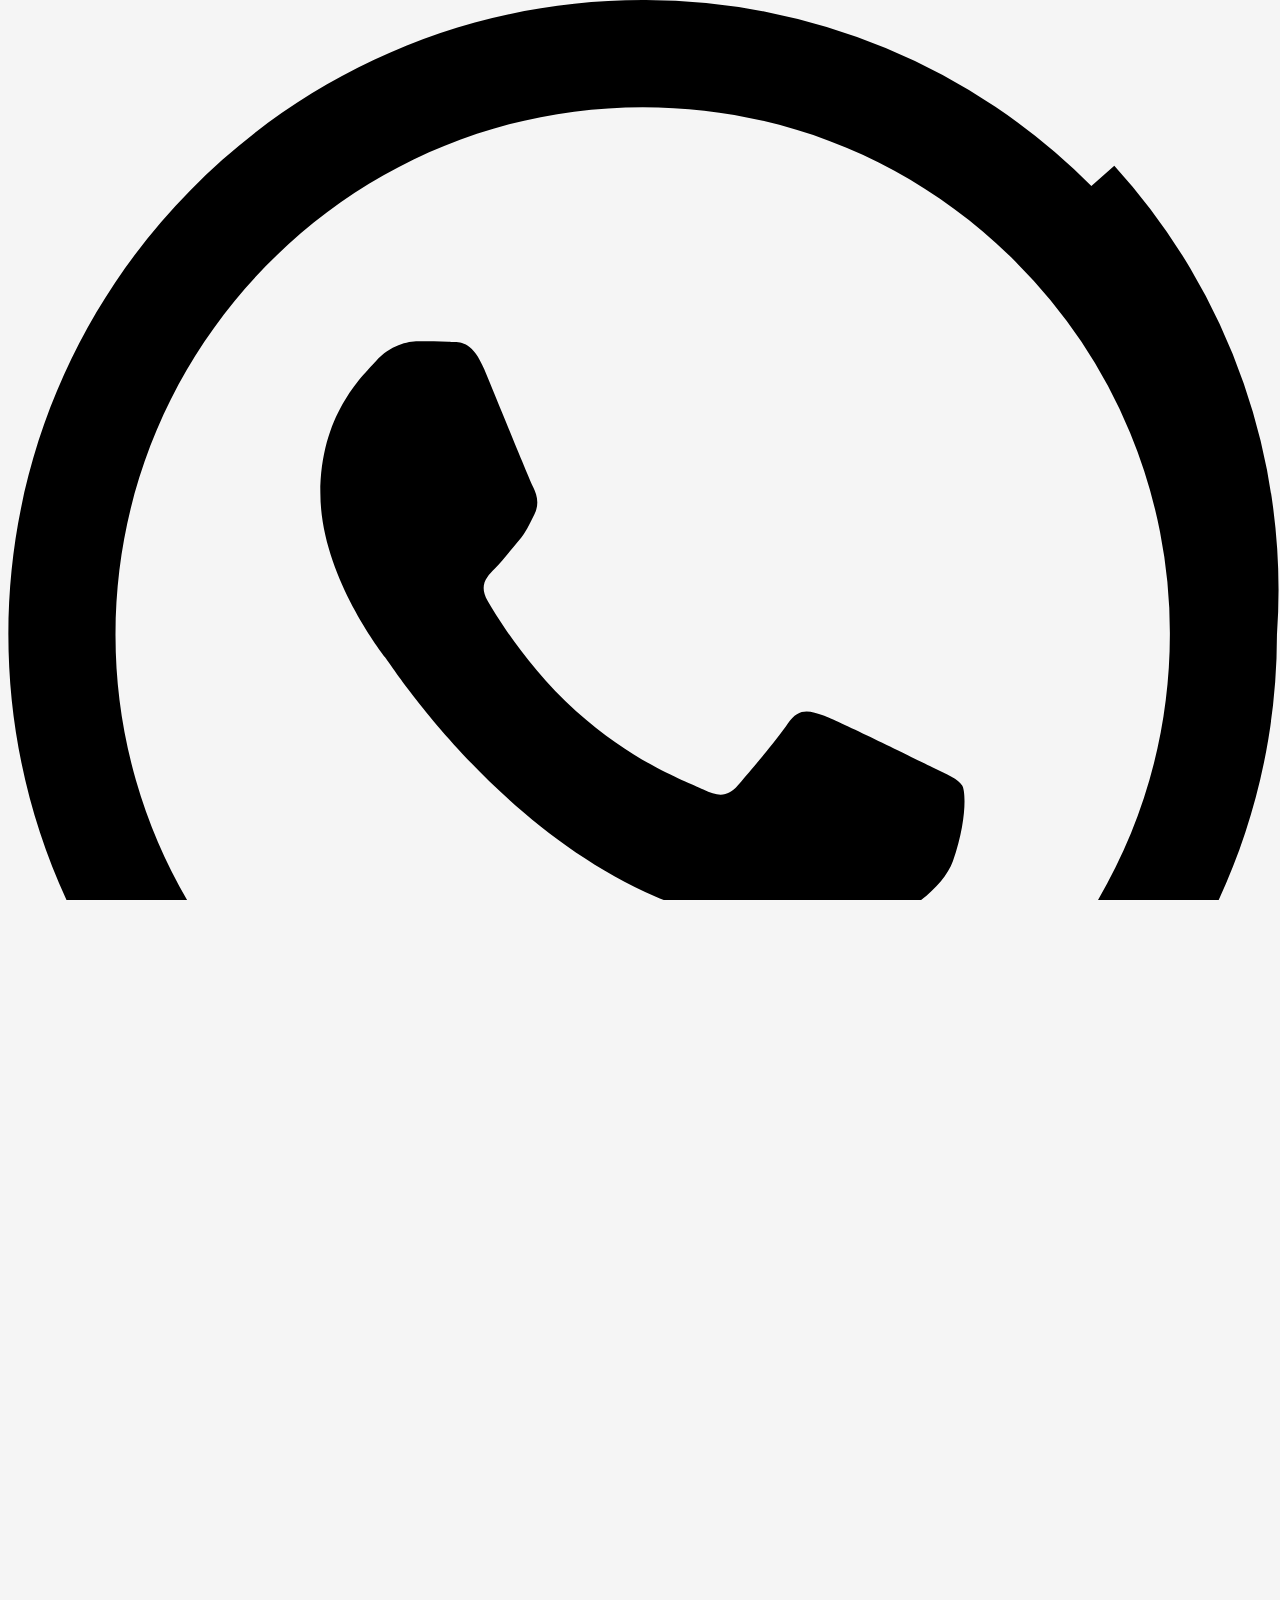
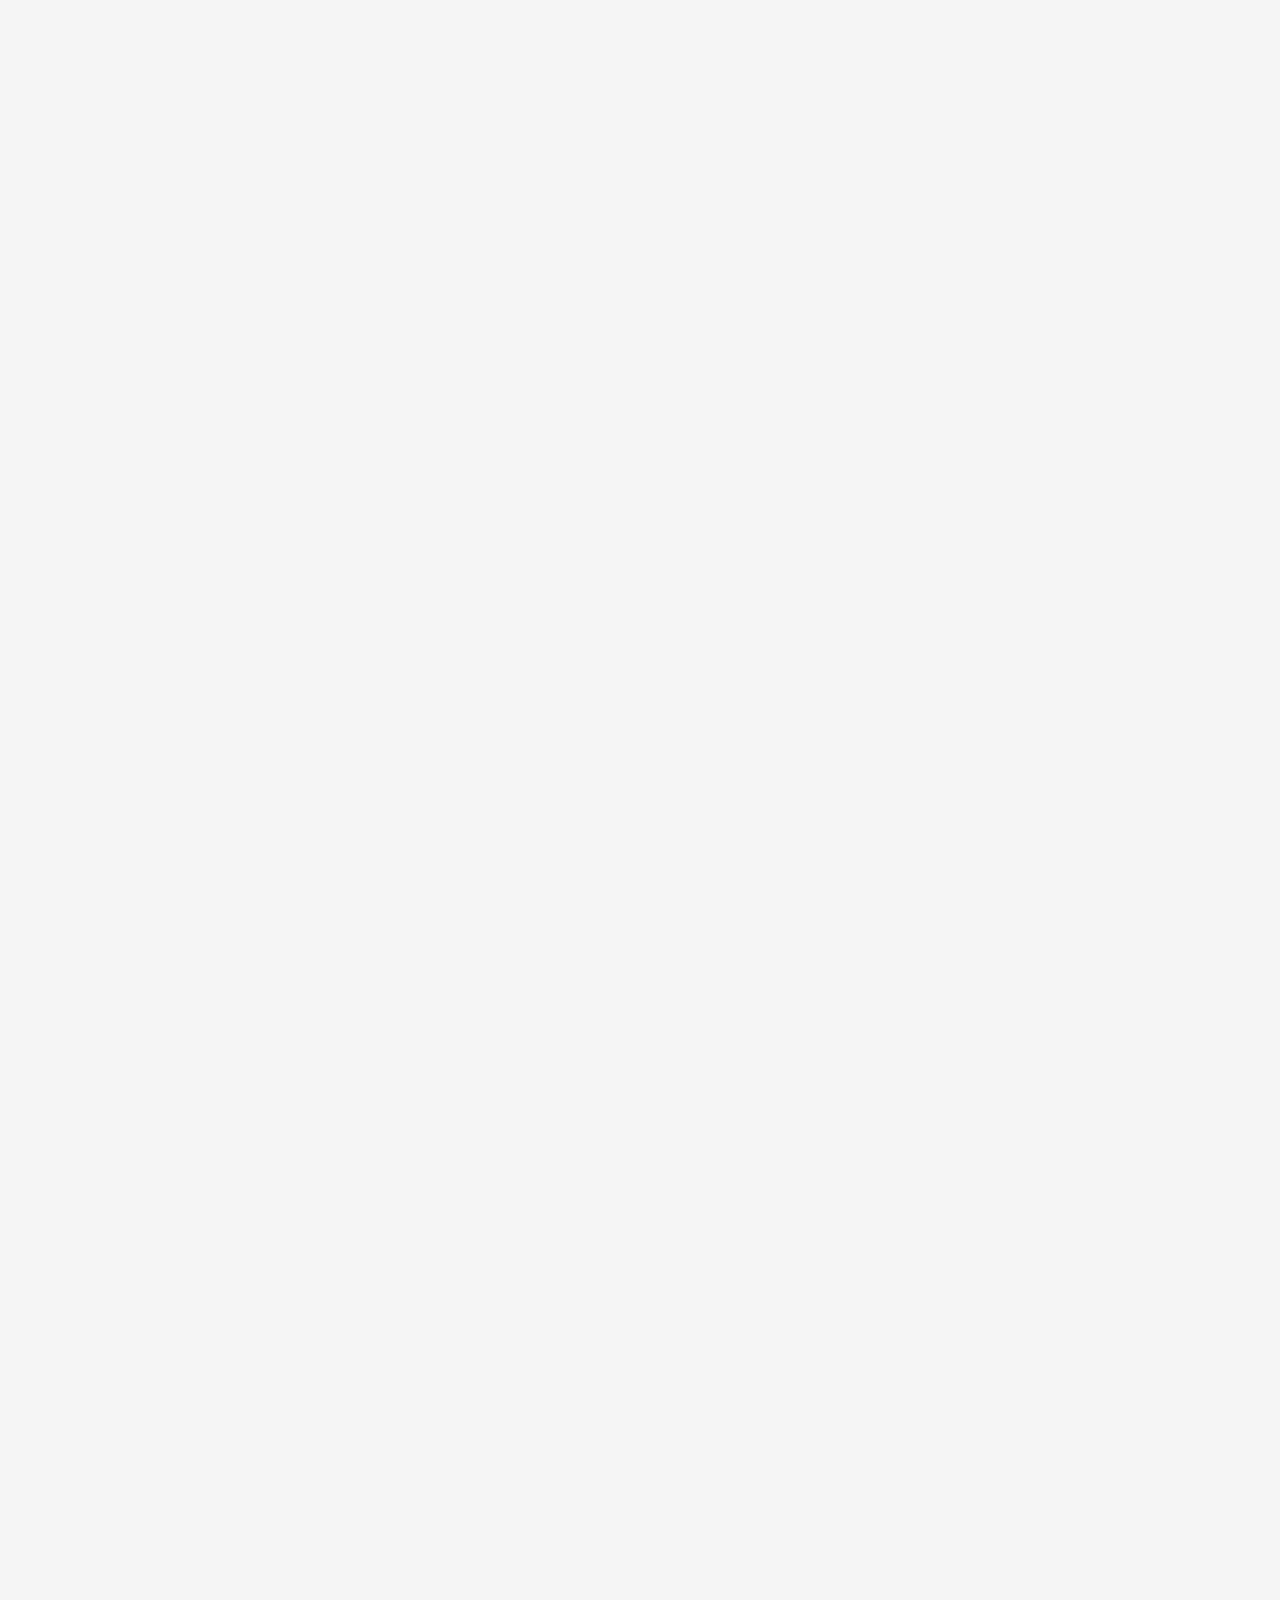
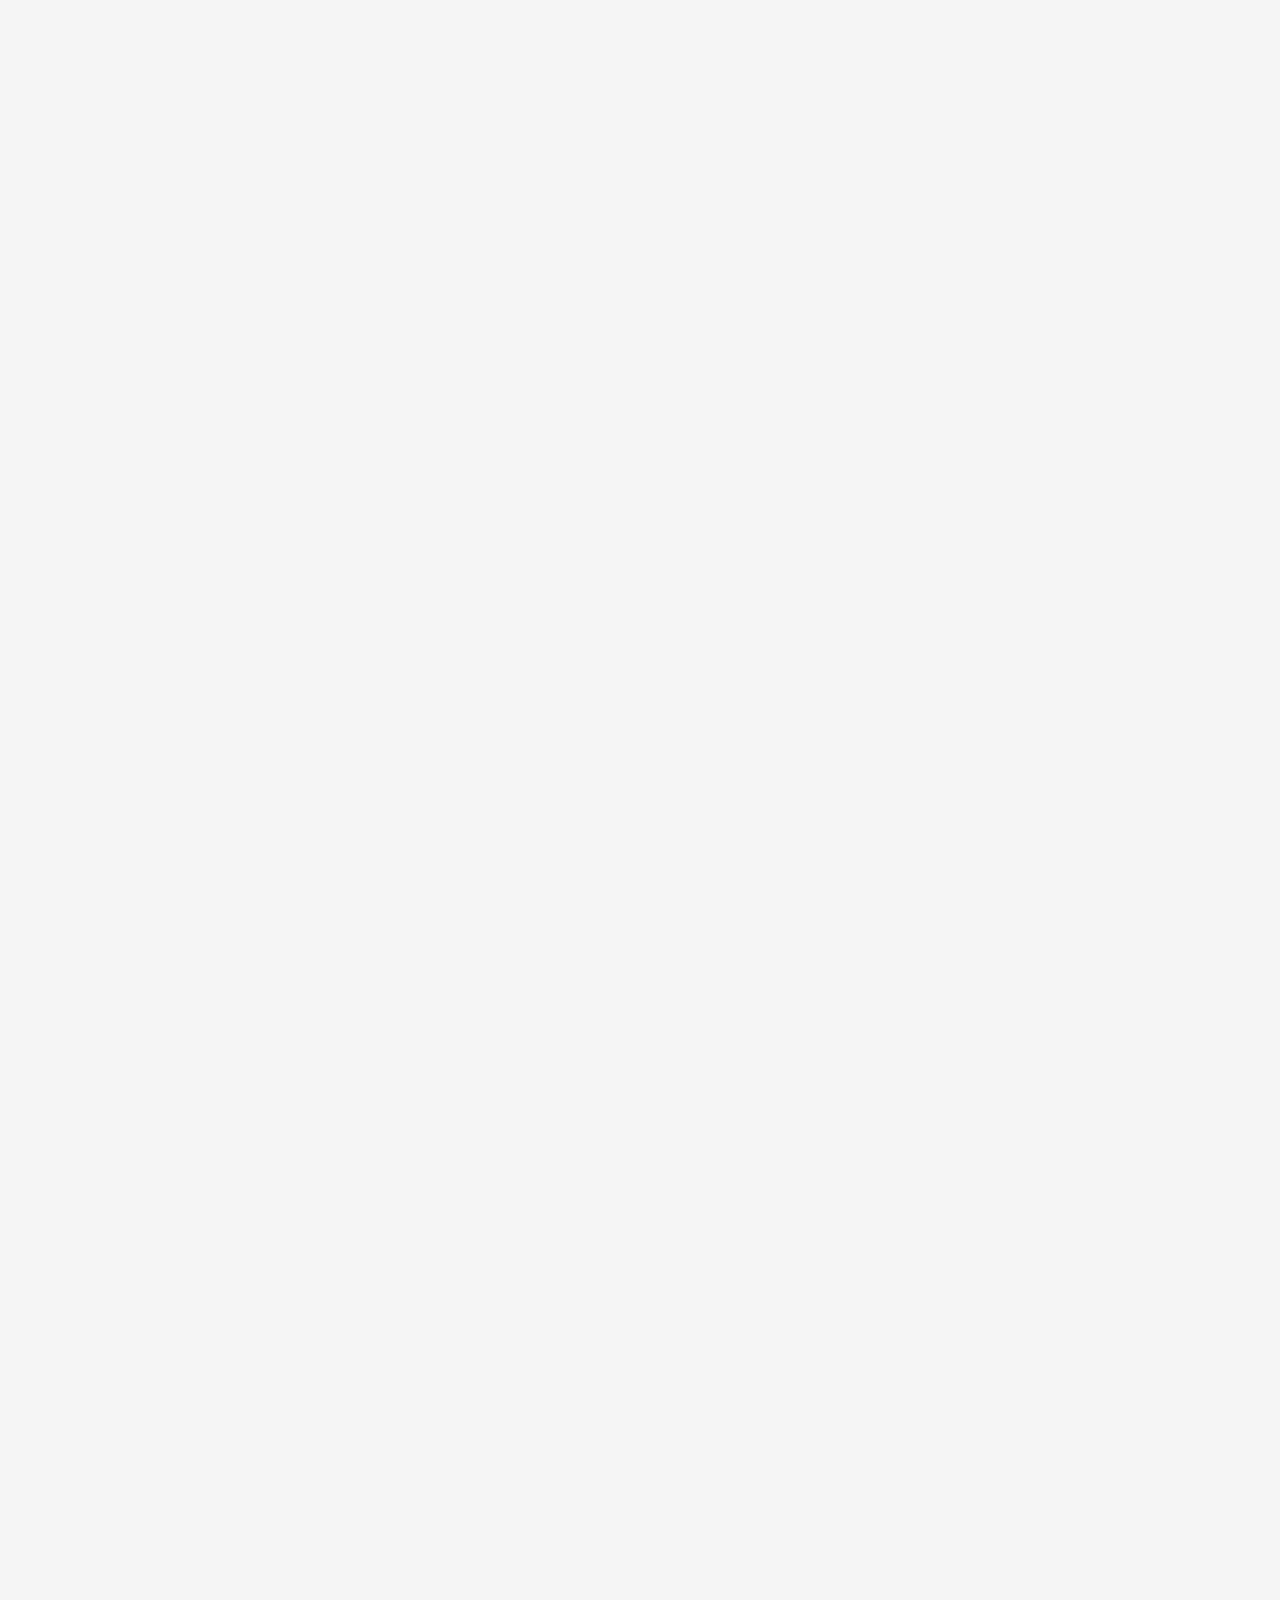
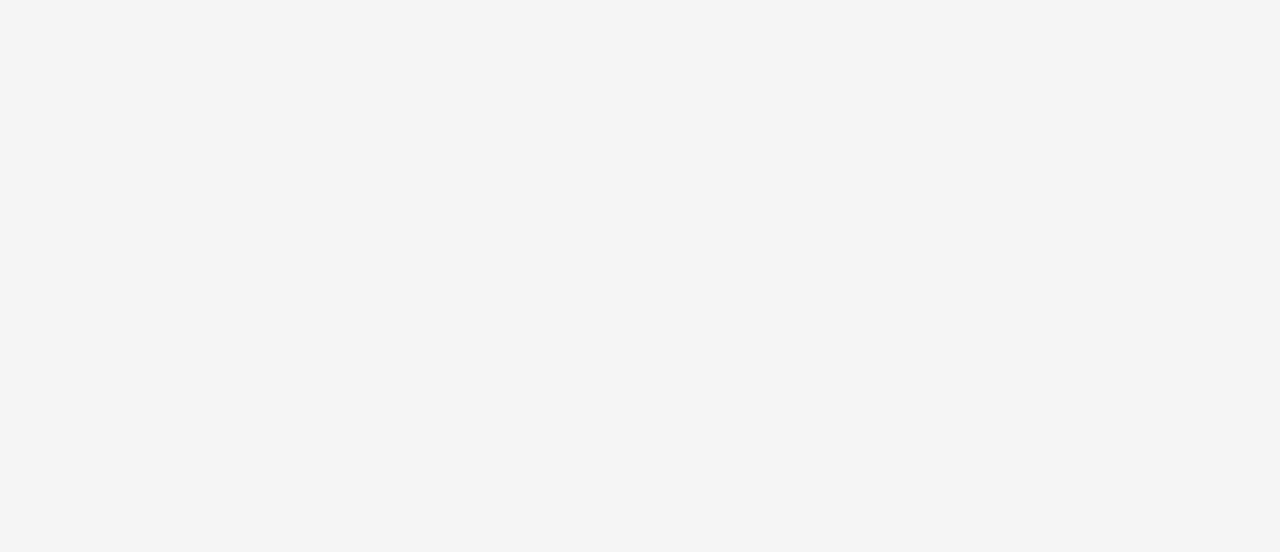
<file: index.html>
<!DOCTYPE html>
<html lang="es-mx">
<head>
    <meta charset="UTF-8">
    <meta name="viewport" content="width=device-width, initial-scale=1.0">
    <title>Portafolio</title>
    <link rel="stylesheet" href="./styles/style.css">
    <style>
        /* === Estilos generales (simulados) === */
        * {
            margin: 0;
            padding: 0;
            box-sizing: border-box;
        }

        body {
            font-family: 'Arial', sans-serif;
            background: #f5f5f5;
        }

        .header {
            background: #179132;
            padding: 1rem;
        }

        .header__menu {
            display: flex;
            justify-content: center;
            gap: 2rem;
        }

        .header__menu__link {
            color: white;
            text-decoration: none;
            padding: 0.5rem 1rem;
            border-radius: 5px;
            transition: background 0.3s;
        }

        .header__menu__link:hover {
            background: #34495e;
        }

        

    

        /* === Estilos del carrusel MEJORADOS === */
        .slider {
            width: 100%;
            
            height: 450px;
            margin: 20px auto;
           
            overflow: hidden;
            position: relative;
            
        }

        .slides {
            display: flex;
            width: 300%; /* 100% x 3 imágenes */
            height: 100%;
            transition: transform 0.8s ease-in-out;
        }

        .slides img {
            width: 100%; /* 100% / 3 imágenes */
            height: 100%;
            object-fit: contain;
            display: block;
            background-color: #000000;
            
            
        }

        /* 🔹 Bullets mejorados */
        .bullets {
            position: absolute;
            bottom: 20px;
            left: 50%;
            transform: translateX(-50%);
            display: flex;
            gap: 12px;
            z-index: 10;
        }

        .bullet {
            width: 14px;
            height: 14px;
            border-radius: 50%;
            background: rgba(255, 255, 255, 0.5);
            cursor: pointer;
            transition: all 0.3s ease;
            border: 2px solid transparent;
        }

        .bullet:hover {
            background: rgba(255, 255, 255, 0.8);
            transform: scale(1.2);
        }

        .bullet.active {
            background: #e74c3c;
            border: 2px solid rgba(255, 255, 255, 0.8);
            transform: scale(1.3);
            box-shadow: 0 0 10px rgba(231, 76, 60, 0.5);
        }

        /* 🔹 Flechas de navegación */
        .nav-arrow {
            position: absolute;
            top: 50%;
            transform: translateY(-50%);
            background: rgba(0, 0, 0, 0.5);
            border: none;
            width: 50px;
            height: 50px;
            border-radius: 50%;
            cursor: pointer;
            display: flex;
            align-items: center;
            justify-content: center;
            font-size: 24px;
            color: white;
            transition: all 0.3s ease;
            z-index: 10;
            opacity: 0;
        }

        .slider:hover .nav-arrow {
            opacity: 1;
        }

        .nav-arrow:hover {
            background: rgba(0, 0, 0, 0.8);
            transform: translateY(-50%) scale(1.1);
        }

        .nav-arrow.prev {
            left: 15px;
        }

        .nav-arrow.next {
            right: 15px;
        }

        /* 🔹 Indicador de progreso */
        .progress-bar {
            position: absolute;
            bottom: 0;
            left: 0;
            height: 4px;
            background: #e74c3c;
            z-index: 10;
            transition: width 0.1s ease;
        }

        /* 🔹 Overlay con información */
        .slide-info {
            position: absolute;
            bottom: 60px;
            left: 30px;
            color: white;
            text-shadow: 2px 2px 4px rgba(0,0,0,0.7);
            z-index: 10;
        }

        .slide-info h3 {
            font-size: 1.5rem;
            margin-bottom: 0.5rem;
        }

        .slide-info p {
            font-size: 1rem;
            opacity: 0.9;
        }

        /* 🔹 Controles de play/pause */
        .controls {
            position: absolute;
            top: 20px;
            right: 20px;
            z-index: 10;
        }

        .control-btn {
            background: rgba(0, 0, 0, 0.5);
            border: none;
            color: white;
            width: 40px;
            height: 40px;
            border-radius: 50%;
            cursor: pointer;
            font-size: 16px;
            transition: all 0.3s ease;
            margin-left: 5px;
        }

        .control-btn:hover {
            background: rgba(0, 0, 0, 0.8);
            transform: scale(1.1);
        }

        /* 🔹 Responsive */
        @media (max-width: 768px) {
            .slider {
                height: 300px;
            }
            
            .Presentacion__contenido__titulo {
                font-size: 2rem;
            }
            
            .Presentacion__contenido__texto {
                font-size: 1rem;
            }
            
            .nav-arrow {
                width: 40px;
                height: 40px;
                font-size: 18px;
            }
            
            .slide-info {
                bottom: 50px;
                left: 20px;
            }
            
            .slide-info h3 {
                font-size: 1.2rem;
            }
        }
    </style>

    </head>
<body>

        

    <div class="floating-buttons">
    
    <!-- WhatsApp -->
    <a href="https://wa.me/573212896829?text=Hola,%20necesito%20información%20sobre%20sus%20servicios%20contables" 
       target="_blank" 
       class="social-float whatsapp-float"
       data-tooltip="Contactar por WhatsApp"
       title="WhatsApp">
        <svg viewBox="0 0 24 24">
            <path d="M17.472 14.382c-.297-.149-1.758-.867-2.03-.967-.273-.099-.471-.148-.67.15-.197.297-.767.966-.94 1.164-.173.199-.347.223-.644.075-.297-.15-1.255-.463-2.39-1.475-.883-.788-1.48-1.761-1.653-2.059-.173-.297-.018-.458.13-.606.134-.133.298-.347.446-.52.149-.174.198-.298.298-.497.099-.198.05-.371-.025-.52-.075-.149-.669-1.612-.916-2.207-.242-.579-.487-.5-.669-.51-.173-.008-.371-.01-.57-.01-.198 0-.52.074-.792.372-.272.297-1.04 1.016-1.04 2.479 0 1.462 1.065 2.875 1.213 3.074.149.198 2.096 3.2 5.077 4.487.709.306 1.262.489 1.694.625.712.227 1.36.195 1.871.118.571-.085 1.758-.719 2.006-1.413.248-.694.248-1.289.173-1.413-.074-.124-.272-.198-.57-.347m-5.421 7.403h-.004a9.87 9.87 0 01-5.031-1.378l-.361-.214-3.741.982.998-3.648-.235-.374a9.86 9.86 0 01-1.51-5.26c.001-5.45 4.436-9.884 9.888-9.884 2.64 0 5.122 1.03 6.988 2.898a9.825 9.825 0 012.893 6.994c-.003 5.45-4.437 9.884-9.885 9.884m8.413-18.297A11.815 11.815 0 0012.05 0C5.495 0 .16 5.335.157 11.892c0 2.096.547 4.142 1.588 5.945L.057 24l6.305-1.654a11.882 11.882 0 005.683 1.448h.005c6.554 0 11.89-5.335 11.893-11.893A11.821 11.821 0 0020.893 3.106"/>
        </svg>
    </a>

    <!-- Instagram -->
    <a href="https://www.instagram.com/servicios_contables._/?hl=es" 
       target="_blank" 
       class="social-float instagram-float"
       data-tooltip="Síguenos en Instagram"
       title="Instagram">
        <svg viewBox="0 0 24 24">
            <path d="M12 2.163c3.204 0 3.584.012 4.85.07 3.252.148 4.771 1.691 4.919 4.919.058 1.265.069 1.645.069 4.849 0 3.205-.012 3.584-.069 4.849-.149 3.225-1.664 4.771-4.919 4.919-1.266.058-1.644.07-4.85.07-3.204 0-3.584-.012-4.849-.07-3.26-.149-4.771-1.699-4.919-4.92-.058-1.265-.07-1.644-.07-4.849 0-3.204.013-3.583.07-4.849.149-3.227 1.664-4.771 4.919-4.919 1.266-.057 1.645-.069 4.849-.069zm0-2.163c-3.259 0-3.667.014-4.947.072-4.358.2-6.78 2.618-6.98 6.98-.059 1.281-.073 1.689-.073 4.948 0 3.259.014 3.668.072 4.948.2 4.358 2.618 6.78 6.98 6.98 1.281.058 1.689.072 4.948.072 3.259 0 3.668-.014 4.948-.072 4.354-.2 6.782-2.618 6.979-6.98.059-1.28.073-1.689.073-4.948 0-3.259-.014-3.667-.072-4.947-.196-4.354-2.617-6.78-6.979-6.98-1.281-.059-1.69-.073-4.949-.073zm0 5.838c-3.403 0-6.162 2.759-6.162 6.162s2.759 6.163 6.162 6.163 6.162-2.759 6.162-6.163c0-3.403-2.759-6.162-6.162-6.162zm0 10.162c-2.209 0-4-1.79-4-4 0-2.209 1.791-4 4-4s4 1.791 4 4c0 2.21-1.791 4-4 4zm6.406-11.845c-.796 0-1.441.645-1.441 1.44s.645 1.44 1.441 1.44c.795 0 1.439-.645 1.439-1.44s-.644-1.44-1.439-1.44z"/>
        </svg>
    </a>

    <!-- GitHub -->
    <a href="https://github.com/ysunst/Incriptador-de-texto-" 
       target="_blank" 
       class="social-float github-float"
       data-tooltip="Ver repositorios en GitHub"
       title="GitHub">
        <svg viewBox="0 0 24 24">
           
            <path d="M12 0c-6.626 0-12 5.373-12 12 0 5.302 3.438 9.8 8.207 11.387.599.111.793-.261.793-.577v-2.234c-3.338.726-4.033-1.416-4.033-1.416-.546-1.387-1.333-1.756-1.333-1.756-1.089-.745.083-.729.083-.729 1.205.084 1.839 1.237 1.839 1.237 1.07 1.834 2.807 1.304 3.492.997.107-.775.418-1.305.762-1.604-2.665-.305-5.467-1.334-5.467-5.931 0-1.311.469-2.381 1.236-3.221-.124-.303-.535-1.524.117-3.176 0 0 1.008-.322 3.301 1.23.957-.266 1.983-.399 3.003-.404 1.02.005 2.047.138 3.006.404 2.291-1.552 3.297-1.23 3.297-1.23.653 1.653.242 2.874.118 3.176.77.84 1.235 1.911 1.235 3.221 0 4.609-2.807 5.624-5.479 5.921.43.372.823 1.102.823 2.222v3.293c0 .319.192.694.801.576 4.765-1.589 8.199-6.086 8.199-11.386 0-6.627-5.373-12-12-12z"/>
       </svg>
   </a>

</div>
    
    
</head>
<body>
    <header class="header">
        <nav class="header__menu">
            <a class="header__menu__link" href="index.html">Home</a>
            <a class="header__menu__link" href="about.html">Sobre nosotros</a>
            <a class="header__menu__link" href="servicios.html">Servicios</a>
            <a class="header__menu__link" href="noticias.html">Noticias</a>
        </nav>
    </header>

    <main class="Presentacion">
        <!-- 🔹 Carrusel mejorado -->
        <div class="slider" id="slider">
            <div class="slides" id="slides">
                <img src="./assets/decreto.png" alt="Asesoría Tributaria">
                <img src="./assets/asesoria-rubio-contabilidad-1903x500.jpg" alt="Contabilidad">
                <img src="./assets/Diseño sin título (32).jpg" alt="Auditoría">
            </div>

            <!-- Flechas de navegación -->
            <button class="nav-arrow prev" onclick="changeSlide(-1)">‹</button>
            <button class="nav-arrow next" onclick="changeSlide(1)">›</button>

            <!-- Bullets -->
            <div class="bullets" id="bullets">
                <!-- Se generan automáticamente con JavaScript -->
            </div>

            <!-- Barra de progreso -->
            <div class="progress-bar" id="progressBar"></div>

            <!-- Información del slide actual -->
            <div class="slide-info" id="slideInfo">
                <h3 id="slideTitle">Asesoría Tributaria</h3>
                <p id="slideDescription">Servicios especializados en tributación</p>
            </div>

            <!-- Controles -->
            <div class="controls">
                <button class="control-btn" onclick="toggleAutoPlay()" id="playPauseBtn">⏸️</button>
            </div>
        </div>

        <!-- 🔹 Texto y enlaces debajo -->
        <section class="Presentacion__contenido">
            <h1 class="Presentacion__contenido__titulo">
                Asesorías Contables Sunly Eleva tu Gestión Contable con Soluciones Inteligentes 
                <strong class="titulo-destaque">Con procesos contables sin complicaciones, Su éxito fiscal es nuestra prioridad!</strong>
            </h1>
            
            <p class="Presentacion__contenido__texto">
                ¡Hola! Soy Yoiner, analista contable con más de 6 años de experiencia y formación en programación. 
                Ayudo a empresas y profesionales a optimizar sus procesos contables a través del análisis de datos, 
                automatización y control de información. ¿Hablamos?
            </p>

            
                
            </div>
        </section>
    </main>  

    <footer class="footer">
        <p>Desarrollado por Yoiner Suns</p>
    </footer>

    <script>
        // 🔹 Variables globales
        let currentSlide = 0;
        let isAutoPlaying = true;
        let autoPlayInterval;
        let progressInterval;
        const totalSlides = 3;
        const autoPlayDuration = 5000; // 5 segundos por slide
        
        // Elementos del DOM
        const slides = document.getElementById('slides');
        const bullets = document.getElementById('bullets');
        const progressBar = document.getElementById('progressBar');
        const slideTitle = document.getElementById('slideTitle');
        const slideDescription = document.getElementById('slideDescription');
        const playPauseBtn = document.getElementById('playPauseBtn');

        // Información de cada slide
        const slideData = [
            {
                title: "Asesoría Tributaria",
                description: "Servicios especializados en tributación y normatividad fiscal"
            },
            {
                title: "Contabilidad",
                description: "Gestión contable integral para tu empresa"
            },
            {
                title: "Auditoría",
                description: "Revisión y análisis de procesos financieros"
            }
        ];

        // 🔹 Crear bullets dinámicamente
        function createBullets() {
            bullets.innerHTML = '';
            for (let i = 0; i < totalSlides; i++) {
                const bullet = document.createElement('span');
                bullet.className = 'bullet';
                bullet.onclick = () => goToSlide(i);
                bullets.appendChild(bullet);
            }
            updateBullets();
        }

        // 🔹 Actualizar bullets activos
        function updateBullets() {
            const allBullets = bullets.querySelectorAll('.bullet');
            allBullets.forEach((bullet, index) => {
                bullet.classList.toggle('active', index === currentSlide);
            });
        }

        // 🔹 Actualizar información del slide
        function updateSlideInfo() {
            const data = slideData[currentSlide];
            slideTitle.textContent = data.title;
            slideDescription.textContent = data.description;
        }

        // 🔹 Ir a un slide específico
        function goToSlide(slideIndex) {
            currentSlide = slideIndex;
            const translateX = -slideIndex * (100 / totalSlides);
            slides.style.transform = `translateX(${translateX}%)`;
            updateBullets();
            updateSlideInfo();
            resetProgress();
        }

        // 🔹 Cambiar slide (flechas)
        function changeSlide(direction) {
            currentSlide += direction;
            
            if (currentSlide >= totalSlides) {
                currentSlide = 0;
            } else if (currentSlide < 0) {
                currentSlide = totalSlides - 1;
            }
            
            goToSlide(currentSlide);
        }

        // 🔹 Barra de progreso
        function updateProgress() {
            let progress = 0;
            progressInterval = setInterval(() => {
                progress += 100 / (autoPlayDuration / 50);
                progressBar.style.width = `${progress}%`;
                
                if (progress >= 100) {
                    clearInterval(progressInterval);
                }
            }, 50);
        }

        function resetProgress() {
            clearInterval(progressInterval);
            progressBar.style.width = '0%';
            if (isAutoPlaying) {
                updateProgress();
            }
        }

        // 🔹 Auto-play
        function startAutoPlay() {
            if (!isAutoPlaying) {
                isAutoPlaying = true;
                playPauseBtn.textContent = '⏸️';
                resetProgress();
            }
            
            clearInterval(autoPlayInterval);
            autoPlayInterval = setInterval(() => {
                changeSlide(1);
            }, autoPlayDuration);
        }

        function stopAutoPlay() {
            isAutoPlaying = false;
            playPauseBtn.textContent = '▶️';
            clearInterval(autoPlayInterval);
            clearInterval(progressInterval);
        }

        function toggleAutoPlay() {
            if (isAutoPlaying) {
                stopAutoPlay();
            } else {
                startAutoPlay();
            }
        }

        // 🔹 Eventos del mouse
        document.getElementById('slider').addEventListener('mouseenter', () => {
            if (isAutoPlaying) {
                clearInterval(autoPlayInterval);
                clearInterval(progressInterval);
            }
        });

        document.getElementById('slider').addEventListener('mouseleave', () => {
            if (isAutoPlaying) {
                startAutoPlay();
            }
        });

        // 🔹 Navegación con teclado
        document.addEventListener('keydown', (e) => {
            if (e.key === 'ArrowLeft') changeSlide(-1);
            if (e.key === 'ArrowRight') changeSlide(1);
            if (e.key === ' ') {
                e.preventDefault();
                toggleAutoPlay();
            }
        });

        // 🔹 Soporte táctil para móviles
        let touchStartX = 0;
        let touchEndX = 0;

        document.getElementById('slider').addEventListener('touchstart', (e) => {
            touchStartX = e.changedTouches[0].screenX;
        });

        document.getElementById('slider').addEventListener('touchend', (e) => {
            touchEndX = e.changedTouches[0].screenX;
            handleSwipe();
        });

        function handleSwipe() {
            const swipeThreshold = 50;
            const diff = touchStartX - touchEndX;
            
            if (Math.abs(diff) > swipeThreshold) {
                if (diff > 0) {
                    changeSlide(1);
                } else {
                    changeSlide(-1);
                }
            }
        }

        // 🔹 Inicialización
        document.addEventListener('DOMContentLoaded', () => {
            createBullets();
            updateSlideInfo();
            startAutoPlay();
        });
    </script>
    <script>
        // Opcional: Agregar efecto de click
        document.querySelector('.whatsapp-float').addEventListener('click', function(e) {
            // Pequeña animación al hacer click
            this.style.transform = 'scale(0.95)';
            setTimeout(() => {
                this.style.transform = 'scale(1)';
            }, 150);
        });

        // Opcional: Mostrar/ocultar según scroll
        let lastScroll = 0;
        window.addEventListener('scroll', () => {
            const currentScroll = window.pageYOffset;
            const whatsappBtn = document.querySelector('.whatsapp-float');
            
            if (currentScroll > 100) {
                whatsappBtn.style.opacity = '1';
                whatsappBtn.style.pointerEvents = 'auto';
            } else {
                whatsappBtn.style.opacity = '0.7';
            }
            
            lastScroll = currentScroll;
        });
    </script>



</body>
</html>
</file>
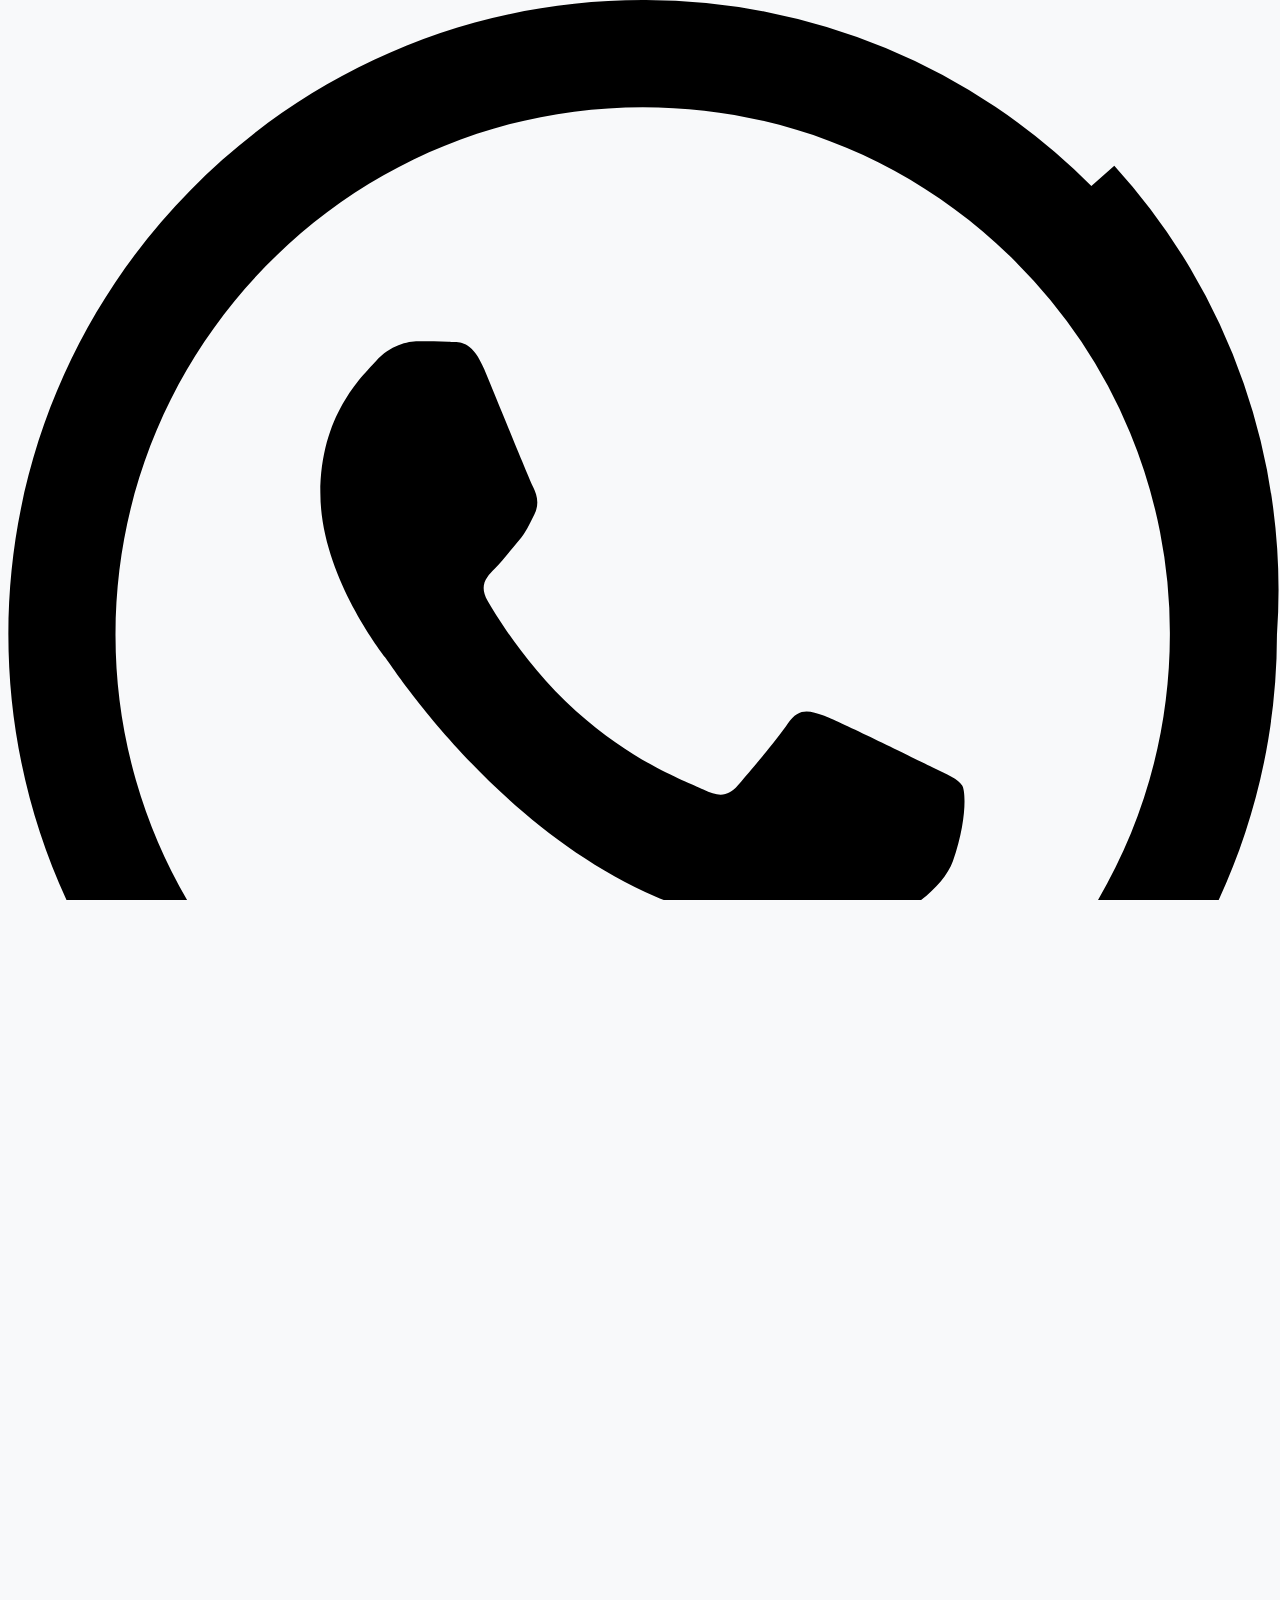
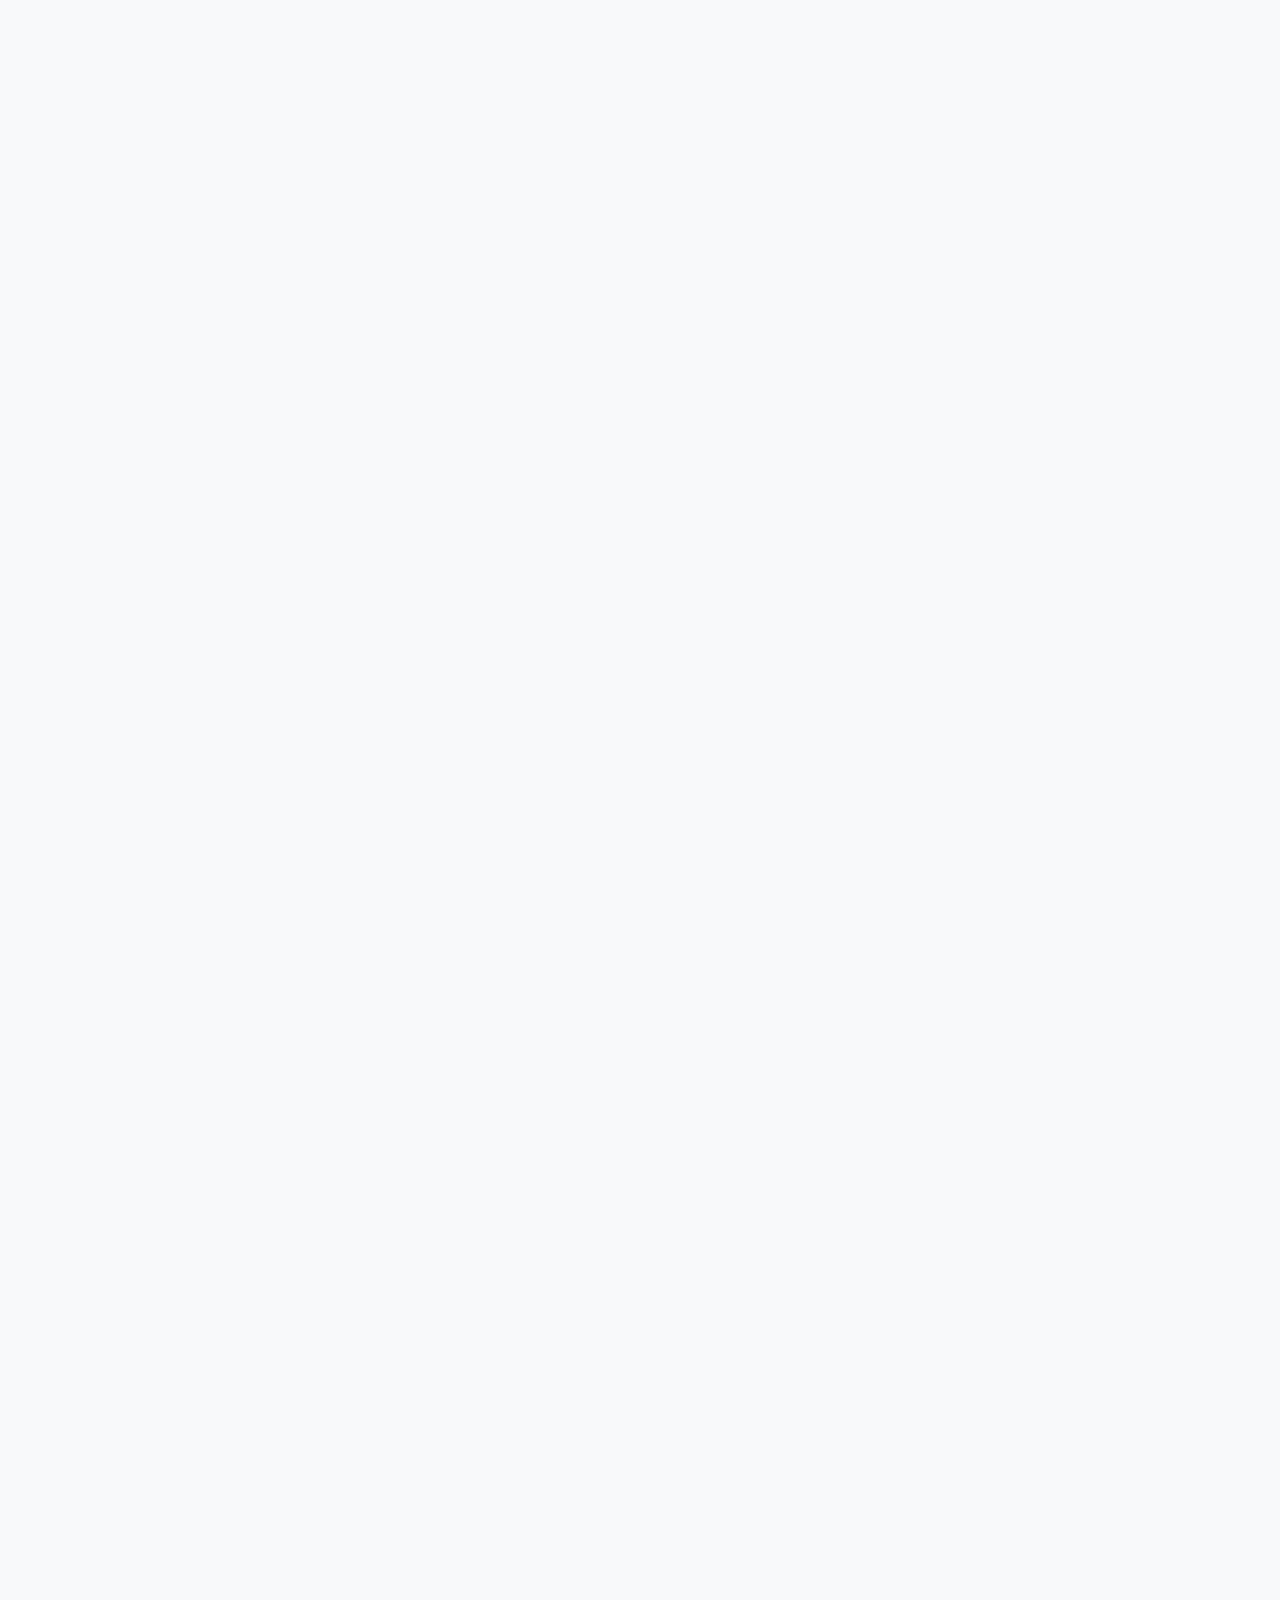
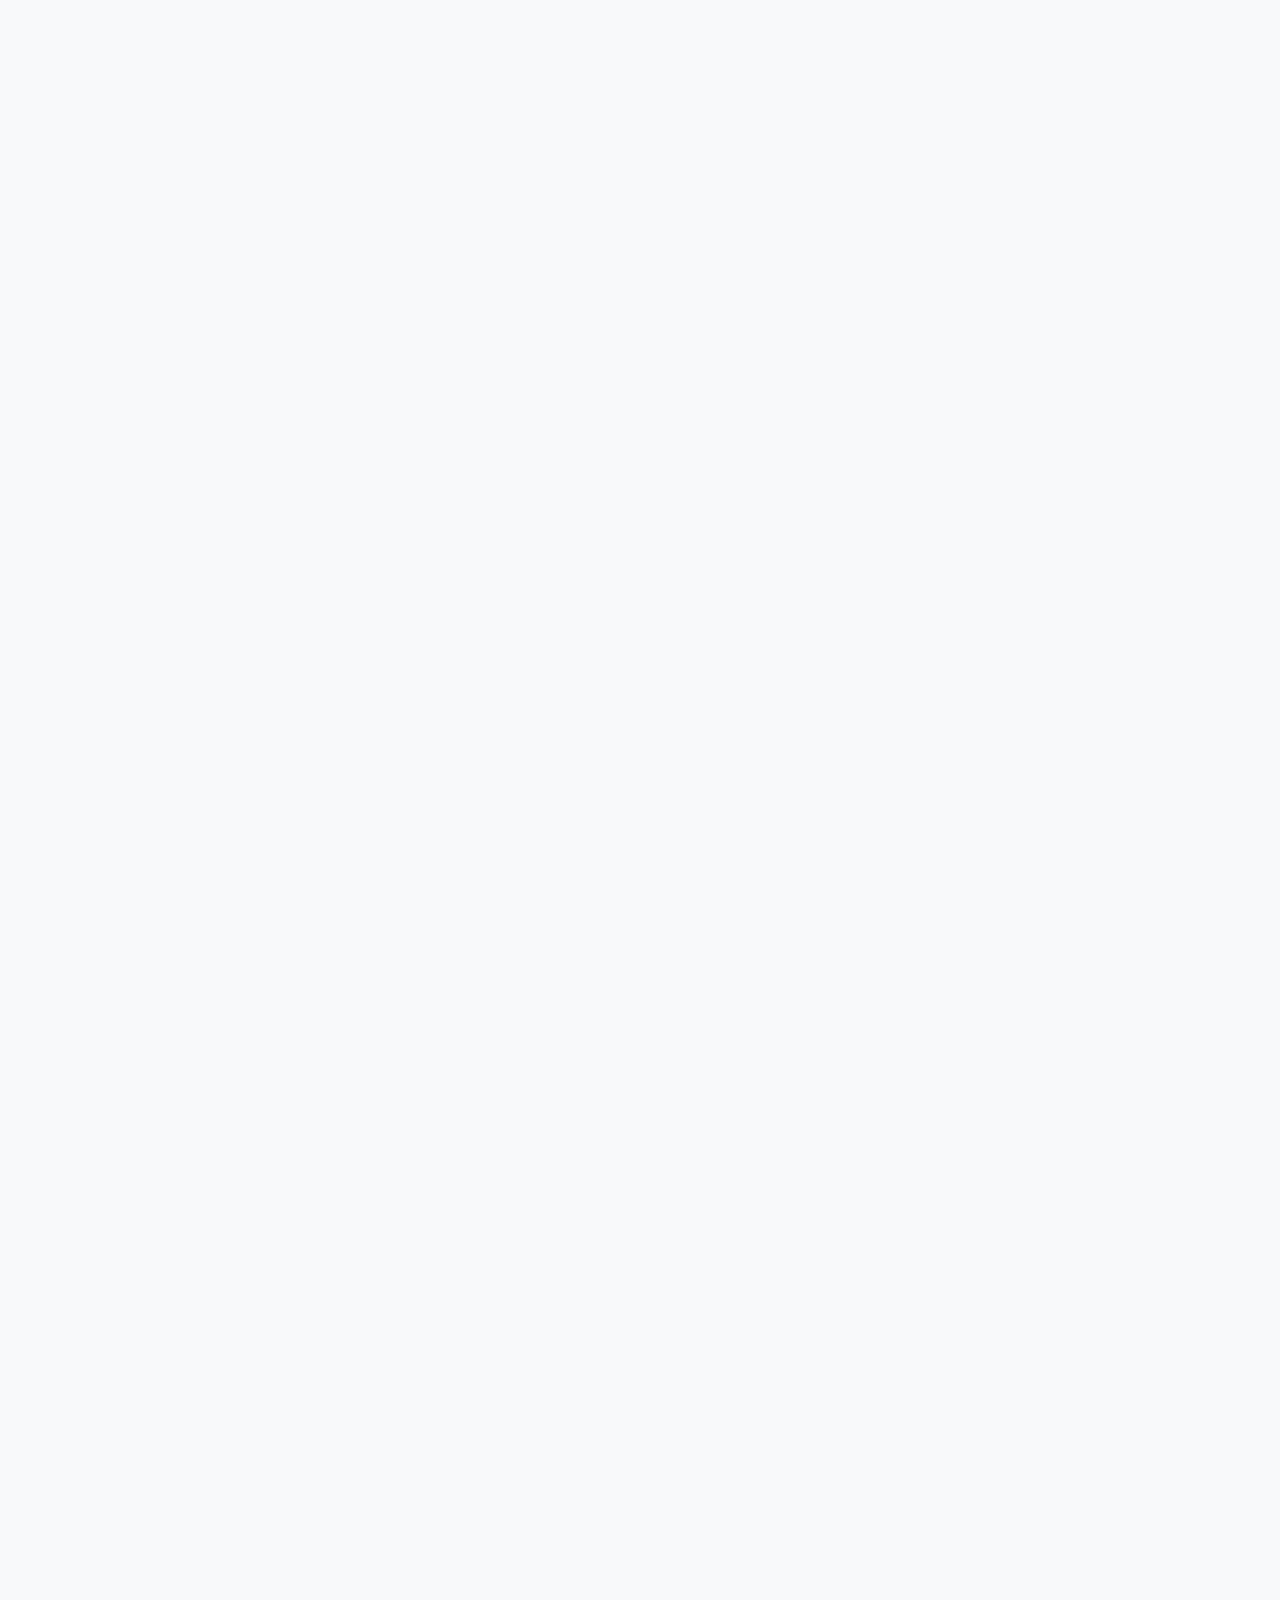
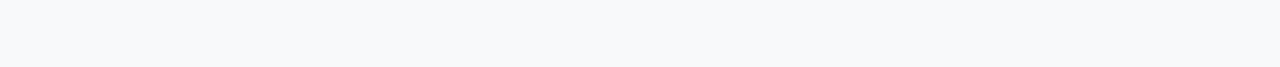
<file: about.html>
<!DOCTYPE html>
<html lang="es-mx">
<head>
    <meta charset="UTF-8">
    <meta name="viewport" content="width=device-width, initial-scale=1.0">
    <title>Sobre mí</title>
    <link rel="stylesheet" href="./styles/style.css">
    <style>
        /* === Estilos generales (simulados) === */
       
        .header__menu__link:hover {
            background: #34495e;
        }

        
    </style>
</head>
<body>
    <div class="floating-buttons">
    
    <!-- WhatsApp -->
    <a href="https://wa.me/573212896829?text=Hola,%20necesito%20información%20sobre%20sus%20servicios%20contables" 
       target="_blank" 
       class="social-float whatsapp-float"
       data-tooltip="Contactar por WhatsApp"
       title="WhatsApp">
        <svg viewBox="0 0 24 24">
            <path d="M17.472 14.382c-.297-.149-1.758-.867-2.03-.967-.273-.099-.471-.148-.67.15-.197.297-.767.966-.94 1.164-.173.199-.347.223-.644.075-.297-.15-1.255-.463-2.39-1.475-.883-.788-1.48-1.761-1.653-2.059-.173-.297-.018-.458.13-.606.134-.133.298-.347.446-.52.149-.174.198-.298.298-.497.099-.198.05-.371-.025-.52-.075-.149-.669-1.612-.916-2.207-.242-.579-.487-.5-.669-.51-.173-.008-.371-.01-.57-.01-.198 0-.52.074-.792.372-.272.297-1.04 1.016-1.04 2.479 0 1.462 1.065 2.875 1.213 3.074.149.198 2.096 3.2 5.077 4.487.709.306 1.262.489 1.694.625.712.227 1.36.195 1.871.118.571-.085 1.758-.719 2.006-1.413.248-.694.248-1.289.173-1.413-.074-.124-.272-.198-.57-.347m-5.421 7.403h-.004a9.87 9.87 0 01-5.031-1.378l-.361-.214-3.741.982.998-3.648-.235-.374a9.86 9.86 0 01-1.51-5.26c.001-5.45 4.436-9.884 9.888-9.884 2.64 0 5.122 1.03 6.988 2.898a9.825 9.825 0 012.893 6.994c-.003 5.45-4.437 9.884-9.885 9.884m8.413-18.297A11.815 11.815 0 0012.05 0C5.495 0 .16 5.335.157 11.892c0 2.096.547 4.142 1.588 5.945L.057 24l6.305-1.654a11.882 11.882 0 005.683 1.448h.005c6.554 0 11.89-5.335 11.893-11.893A11.821 11.821 0 0020.893 3.106"/>
        </svg>
    </a>

    <!-- Instagram -->
    <a href="https://www.instagram.com/servicios_contables._/?hl=es" 
       target="_blank" 
       class="social-float instagram-float"
       data-tooltip="Síguenos en Instagram"
       title="Instagram">
        <svg viewBox="0 0 24 24">
            <path d="M12 2.163c3.204 0 3.584.012 4.85.07 3.252.148 4.771 1.691 4.919 4.919.058 1.265.069 1.645.069 4.849 0 3.205-.012 3.584-.069 4.849-.149 3.225-1.664 4.771-4.919 4.919-1.266.058-1.644.07-4.85.07-3.204 0-3.584-.012-4.849-.07-3.26-.149-4.771-1.699-4.919-4.92-.058-1.265-.07-1.644-.07-4.849 0-3.204.013-3.583.07-4.849.149-3.227 1.664-4.771 4.919-4.919 1.266-.057 1.645-.069 4.849-.069zm0-2.163c-3.259 0-3.667.014-4.947.072-4.358.2-6.78 2.618-6.98 6.98-.059 1.281-.073 1.689-.073 4.948 0 3.259.014 3.668.072 4.948.2 4.358 2.618 6.78 6.98 6.98 1.281.058 1.689.072 4.948.072 3.259 0 3.668-.014 4.948-.072 4.354-.2 6.782-2.618 6.979-6.98.059-1.28.073-1.689.073-4.948 0-3.259-.014-3.667-.072-4.947-.196-4.354-2.617-6.78-6.979-6.98-1.281-.059-1.69-.073-4.949-.073zm0 5.838c-3.403 0-6.162 2.759-6.162 6.162s2.759 6.163 6.162 6.163 6.162-2.759 6.162-6.163c0-3.403-2.759-6.162-6.162-6.162zm0 10.162c-2.209 0-4-1.79-4-4 0-2.209 1.791-4 4-4s4 1.791 4 4c0 2.21-1.791 4-4 4zm6.406-11.845c-.796 0-1.441.645-1.441 1.44s.645 1.44 1.441 1.44c.795 0 1.439-.645 1.439-1.44s-.644-1.44-1.439-1.44z"/>
        </svg>
    </a>

    <!-- GitHub -->
    <a href="https://github.com/ysunst/Incriptador-de-texto-" 
       target="_blank" 
       class="social-float github-float"
       data-tooltip="Ver repositorios en GitHub"
       title="GitHub">
        <svg viewBox="0 0 24 24">
           
            <path d="M12 0c-6.626 0-12 5.373-12 12 0 5.302 3.438 9.8 8.207 11.387.599.111.793-.261.793-.577v-2.234c-3.338.726-4.033-1.416-4.033-1.416-.546-1.387-1.333-1.756-1.333-1.756-1.089-.745.083-.729.083-.729 1.205.084 1.839 1.237 1.839 1.237 1.07 1.834 2.807 1.304 3.492.997.107-.775.418-1.305.762-1.604-2.665-.305-5.467-1.334-5.467-5.931 0-1.311.469-2.381 1.236-3.221-.124-.303-.535-1.524.117-3.176 0 0 1.008-.322 3.301 1.23.957-.266 1.983-.399 3.003-.404 1.02.005 2.047.138 3.006.404 2.291-1.552 3.297-1.23 3.297-1.23.653 1.653.242 2.874.118 3.176.77.84 1.235 1.911 1.235 3.221 0 4.609-2.807 5.624-5.479 5.921.43.372.823 1.102.823 2.222v3.293c0 .319.192.694.801.576 4.765-1.589 8.199-6.086 8.199-11.386 0-6.627-5.373-12-12-12z"/>
       </svg>
   </a>

</div>

    <header class="header">
        <nav class="header__menu">
            <a class="header__menu__link" href="index.html">Home</a>
            <a class="header__menu__link" href="about.html">Sobre nosotros</a>
            <a class="header__menu__link" href="servicios.html">Servicios</a>
            <a class="header__menu__link" href="noticias.html">Noticias</a>
        </nav>
    </header>

    <main class="Presentacion">
    <section class="Presentacion__contenido">
        <h1 class="Presentacion__contenido__titulo">Quienes Somos? </h1>

        <p class="Presentacion__contenido__texto">
            Apasionado por los números y la eficiencia, combino mi experiencia contable con habilidades en programación para automatizar tareas y optimizar procesos. Me especializo en nómina, inventarios y análisis de datos, buscando siempre soluciones claras, efectivas y adaptadas a cada necesidad profesional.
        </p>

        <h2 class="Presentacion__contenido__subtitulo">Experiencia y habilidades destacadas</h2>
        <ul class="Presentacion__contenido__lista">
            <li>✔ Más de 6 años de experiencia en contabilidad y nómina</li>
            <li>✔ Aplicación de normativas laborales y tributarias en Colombia</li>
            <li>✔ Formación en automatización con programación</li>
            <li>✔ Análisis de datos y mejora de procesos internos</li>
            <li>✔ Liderazgo de equipos y capacitación técnica</li>
        </ul>

        <a href="./assets/CV_Yoiner.pdf" target="_blank" class="btn-ver-cv">Ver mi CV</a>
    </section>

    <img class="Presentacion__imagen" src="./assets/asesoria-tributaria (2).jpg" alt="Imagen de Yoiner trabajando">
</main>

    
    <footer class="footer">
        <p>Desarrollado por Yoiner Suns</p>
    </footer>
</body>
</html>
</file>
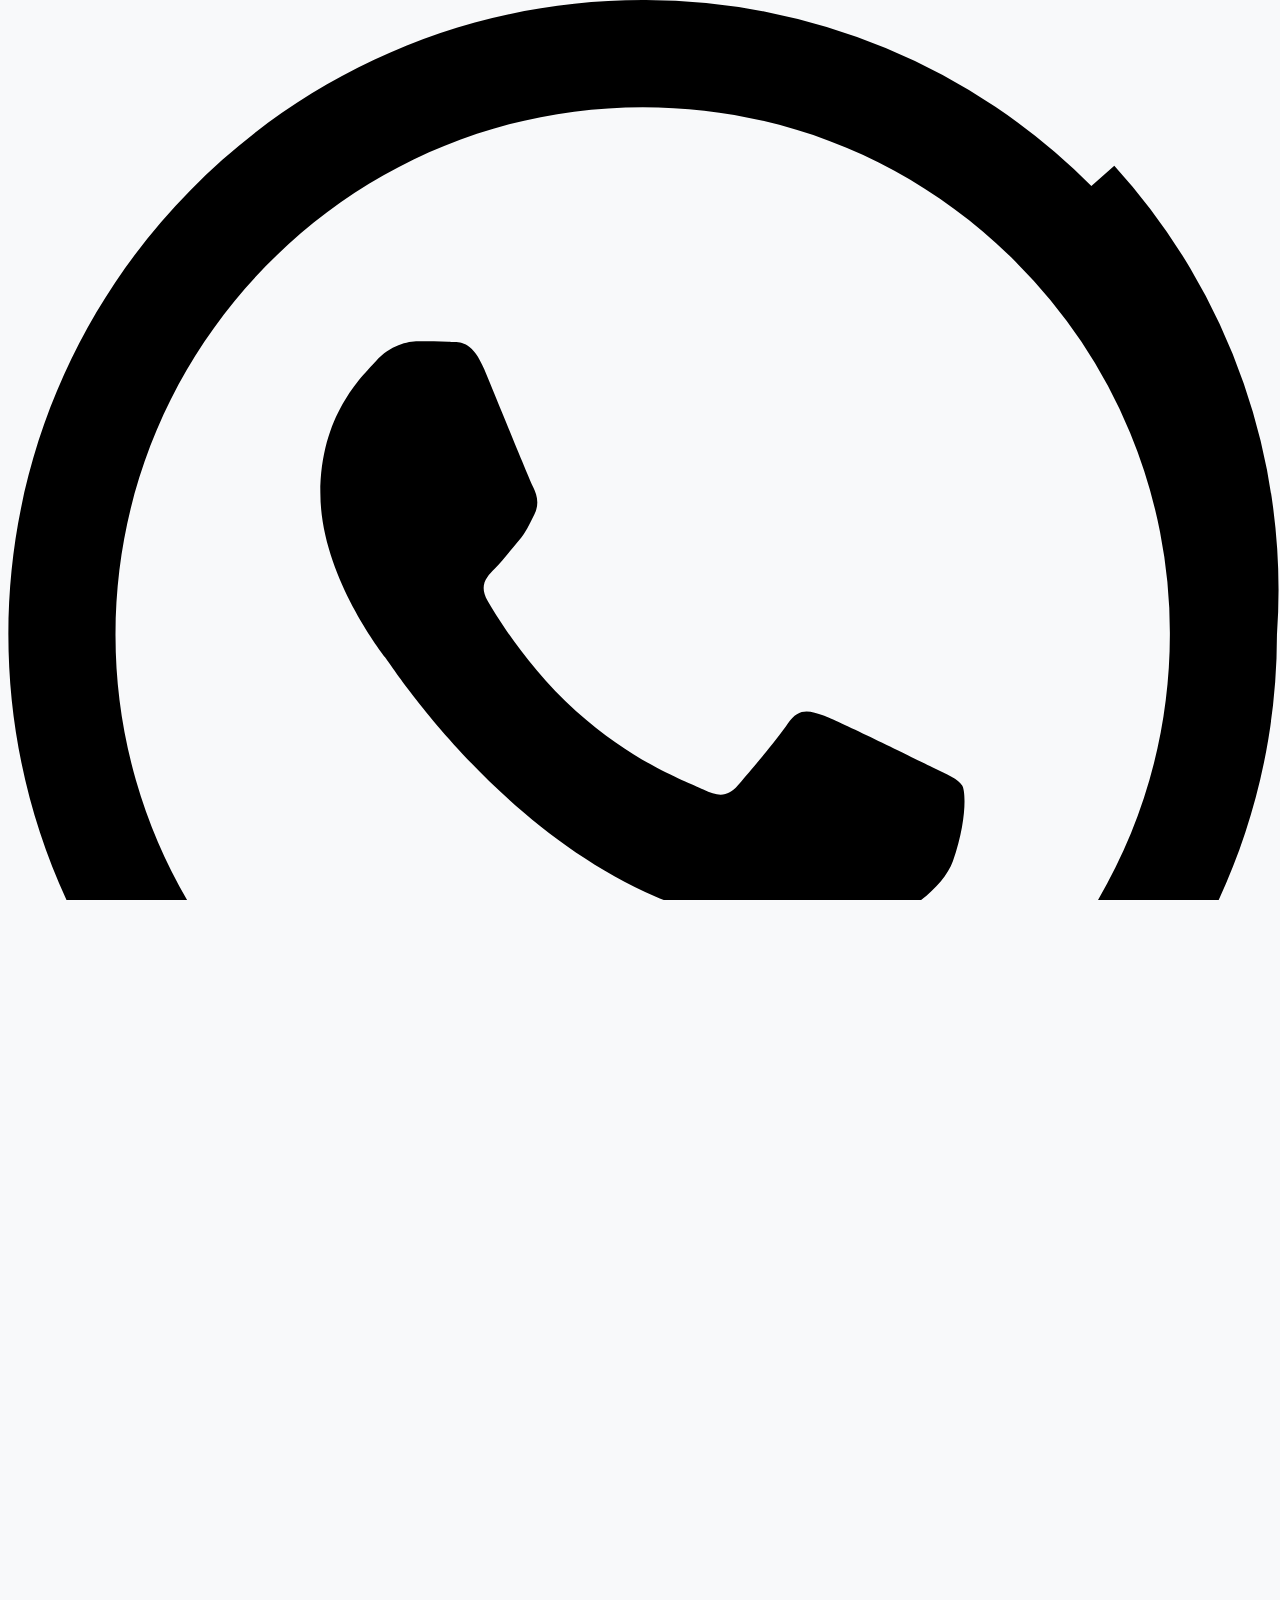
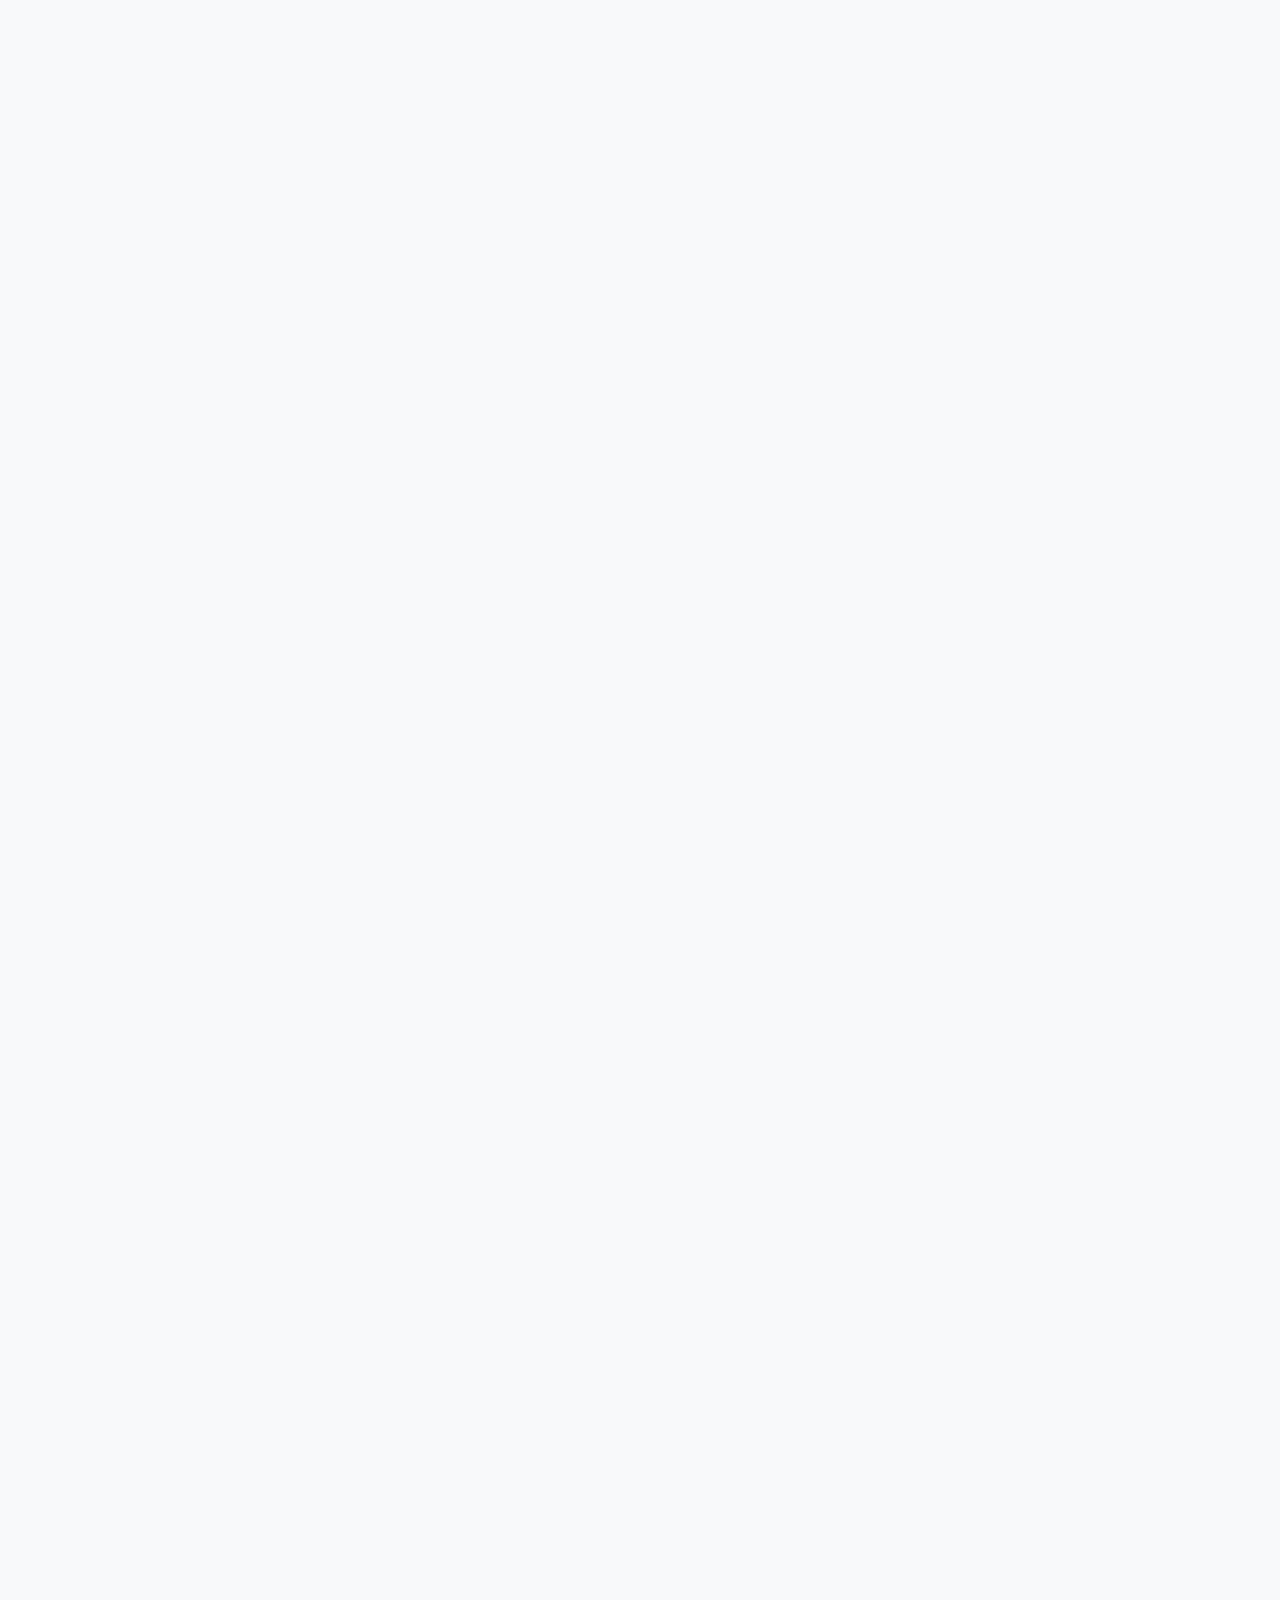
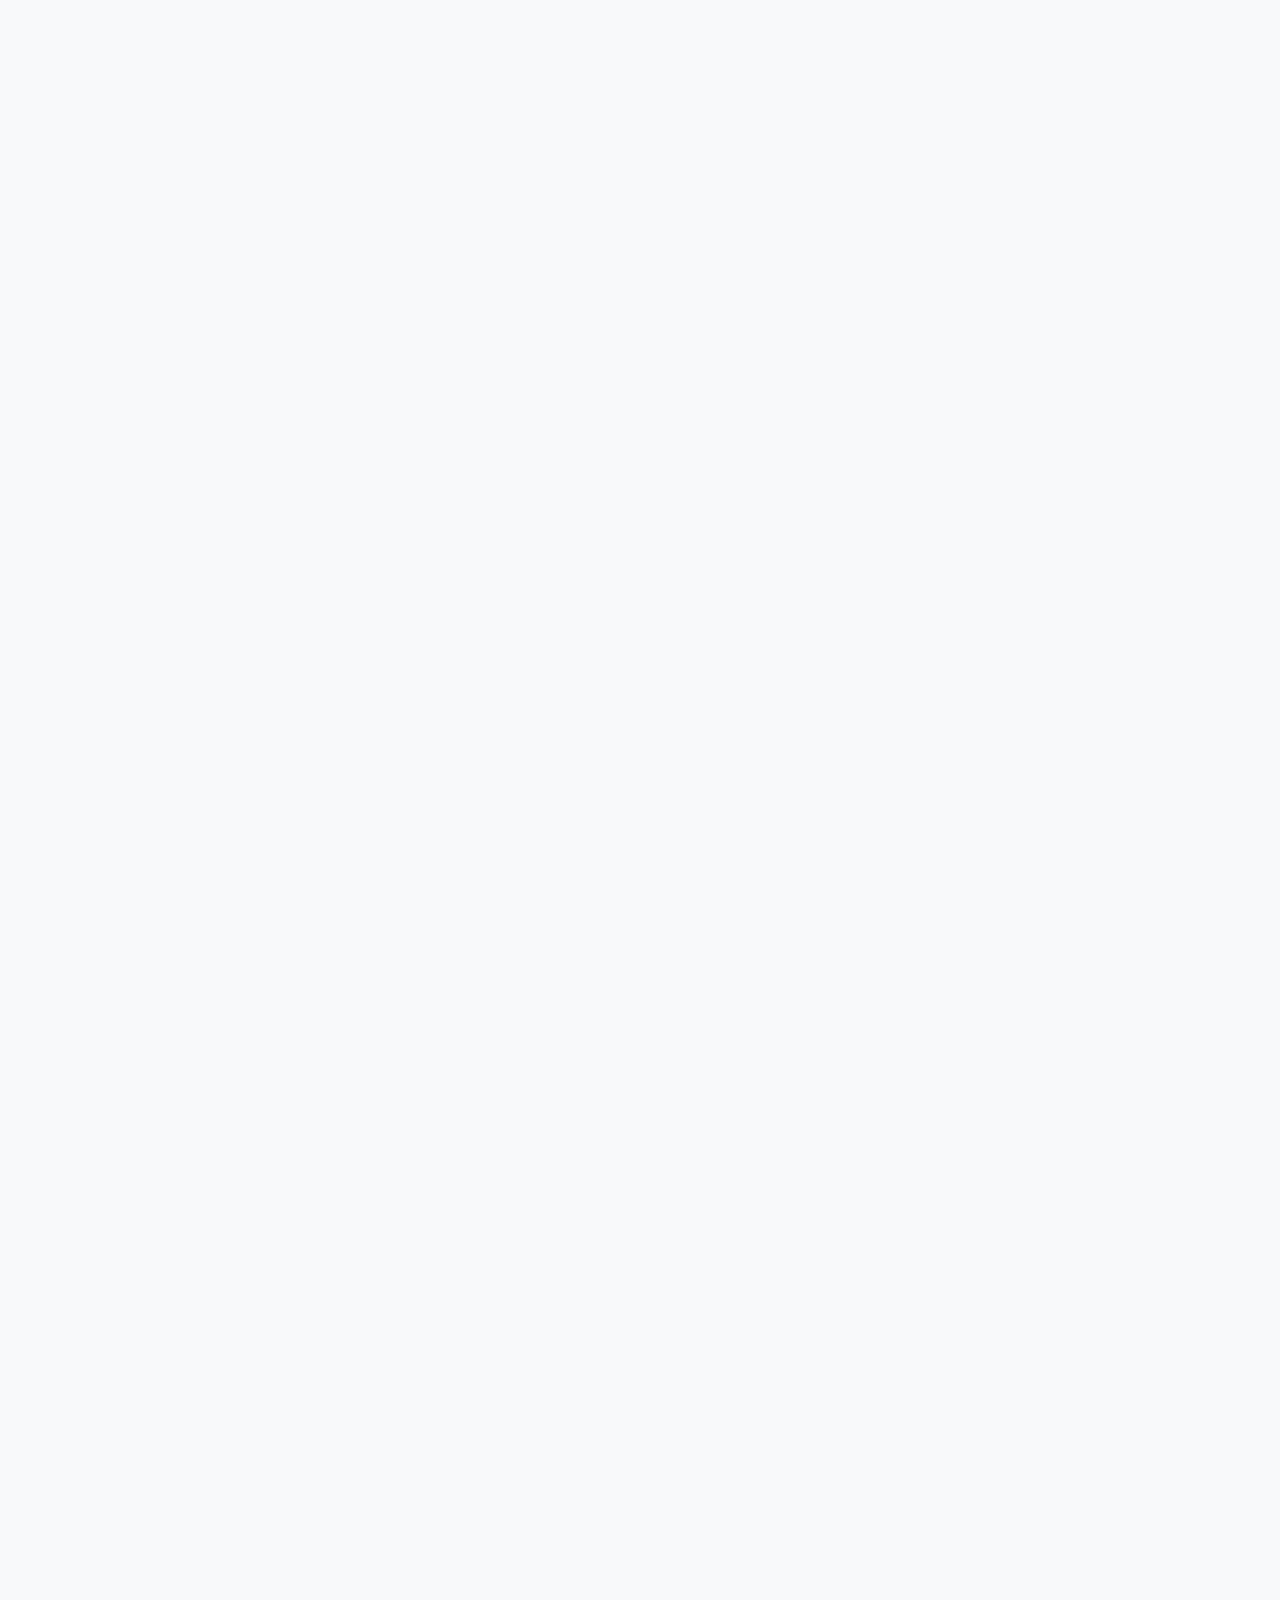
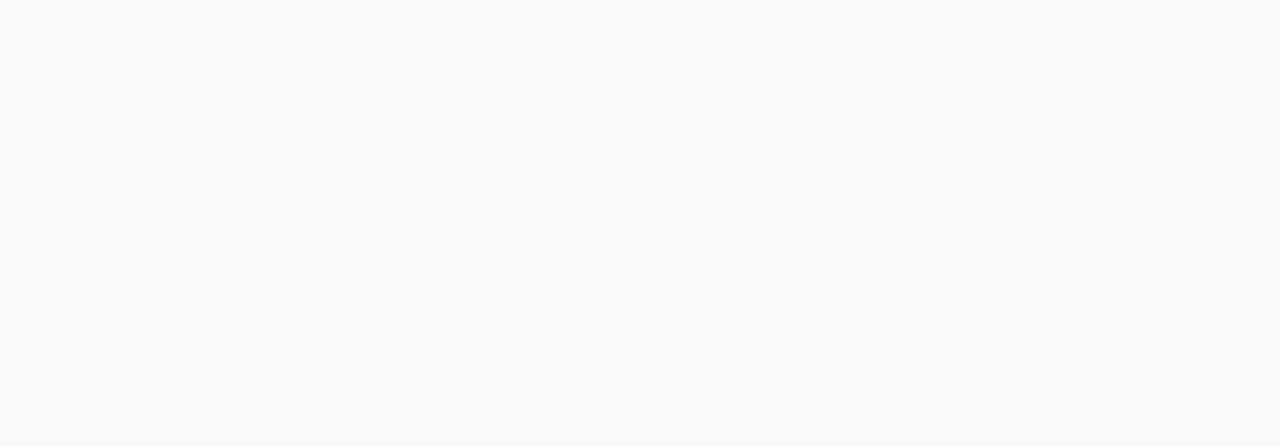
<file: noticias.html>
<!DOCTYPE html>
<html lang="es-mx">
<head>
  <meta charset="UTF-8" />
  <meta name="viewport" content="width=device-width, initial-scale=1.0" />
  <title>Noticias</title>
  <link rel="stylesheet" href="./styles/style.css" />
  <style>
        /* === Estilos generales (simulados) === */
       
        .header__menu__link:hover {
            background: #34495e;
        }
 
    </style>

</head>

<body>
  <div class="floating-buttons">
    
    <!-- WhatsApp -->
    <a href="https://wa.me/573212896829?text=Hola,%20necesito%20información%20sobre%20sus%20servicios%20contables" 
       target="_blank" 
       class="social-float whatsapp-float"
       data-tooltip="Contactar por WhatsApp"
       title="WhatsApp">
        <svg viewBox="0 0 24 24">
            <path d="M17.472 14.382c-.297-.149-1.758-.867-2.03-.967-.273-.099-.471-.148-.67.15-.197.297-.767.966-.94 1.164-.173.199-.347.223-.644.075-.297-.15-1.255-.463-2.39-1.475-.883-.788-1.48-1.761-1.653-2.059-.173-.297-.018-.458.13-.606.134-.133.298-.347.446-.52.149-.174.198-.298.298-.497.099-.198.05-.371-.025-.52-.075-.149-.669-1.612-.916-2.207-.242-.579-.487-.5-.669-.51-.173-.008-.371-.01-.57-.01-.198 0-.52.074-.792.372-.272.297-1.04 1.016-1.04 2.479 0 1.462 1.065 2.875 1.213 3.074.149.198 2.096 3.2 5.077 4.487.709.306 1.262.489 1.694.625.712.227 1.36.195 1.871.118.571-.085 1.758-.719 2.006-1.413.248-.694.248-1.289.173-1.413-.074-.124-.272-.198-.57-.347m-5.421 7.403h-.004a9.87 9.87 0 01-5.031-1.378l-.361-.214-3.741.982.998-3.648-.235-.374a9.86 9.86 0 01-1.51-5.26c.001-5.45 4.436-9.884 9.888-9.884 2.64 0 5.122 1.03 6.988 2.898a9.825 9.825 0 012.893 6.994c-.003 5.45-4.437 9.884-9.885 9.884m8.413-18.297A11.815 11.815 0 0012.05 0C5.495 0 .16 5.335.157 11.892c0 2.096.547 4.142 1.588 5.945L.057 24l6.305-1.654a11.882 11.882 0 005.683 1.448h.005c6.554 0 11.89-5.335 11.893-11.893A11.821 11.821 0 0020.893 3.106"/>
        </svg>
    </a>

    <!-- Instagram -->
    <a href="https://www.instagram.com/servicios_contables._/?hl=es" 
       target="_blank" 
       class="social-float instagram-float"
       data-tooltip="Síguenos en Instagram"
       title="Instagram">
        <svg viewBox="0 0 24 24">
            <path d="M12 2.163c3.204 0 3.584.012 4.85.07 3.252.148 4.771 1.691 4.919 4.919.058 1.265.069 1.645.069 4.849 0 3.205-.012 3.584-.069 4.849-.149 3.225-1.664 4.771-4.919 4.919-1.266.058-1.644.07-4.85.07-3.204 0-3.584-.012-4.849-.07-3.26-.149-4.771-1.699-4.919-4.92-.058-1.265-.07-1.644-.07-4.849 0-3.204.013-3.583.07-4.849.149-3.227 1.664-4.771 4.919-4.919 1.266-.057 1.645-.069 4.849-.069zm0-2.163c-3.259 0-3.667.014-4.947.072-4.358.2-6.78 2.618-6.98 6.98-.059 1.281-.073 1.689-.073 4.948 0 3.259.014 3.668.072 4.948.2 4.358 2.618 6.78 6.98 6.98 1.281.058 1.689.072 4.948.072 3.259 0 3.668-.014 4.948-.072 4.354-.2 6.782-2.618 6.979-6.98.059-1.28.073-1.689.073-4.948 0-3.259-.014-3.667-.072-4.947-.196-4.354-2.617-6.78-6.979-6.98-1.281-.059-1.69-.073-4.949-.073zm0 5.838c-3.403 0-6.162 2.759-6.162 6.162s2.759 6.163 6.162 6.163 6.162-2.759 6.162-6.163c0-3.403-2.759-6.162-6.162-6.162zm0 10.162c-2.209 0-4-1.79-4-4 0-2.209 1.791-4 4-4s4 1.791 4 4c0 2.21-1.791 4-4 4zm6.406-11.845c-.796 0-1.441.645-1.441 1.44s.645 1.44 1.441 1.44c.795 0 1.439-.645 1.439-1.44s-.644-1.44-1.439-1.44z"/>
        </svg>
    </a>

    <!-- GitHub -->
    <a href="https://github.com/ysunst/Incriptador-de-texto-" 
       target="_blank" 
       class="social-float github-float"
       data-tooltip="Ver repositorios en GitHub"
       title="GitHub">
        <svg viewBox="0 0 24 24">
           
            <path d="M12 0c-6.626 0-12 5.373-12 12 0 5.302 3.438 9.8 8.207 11.387.599.111.793-.261.793-.577v-2.234c-3.338.726-4.033-1.416-4.033-1.416-.546-1.387-1.333-1.756-1.333-1.756-1.089-.745.083-.729.083-.729 1.205.084 1.839 1.237 1.839 1.237 1.07 1.834 2.807 1.304 3.492.997.107-.775.418-1.305.762-1.604-2.665-.305-5.467-1.334-5.467-5.931 0-1.311.469-2.381 1.236-3.221-.124-.303-.535-1.524.117-3.176 0 0 1.008-.322 3.301 1.23.957-.266 1.983-.399 3.003-.404 1.02.005 2.047.138 3.006.404 2.291-1.552 3.297-1.23 3.297-1.23.653 1.653.242 2.874.118 3.176.77.84 1.235 1.911 1.235 3.221 0 4.609-2.807 5.624-5.479 5.921.43.372.823 1.102.823 2.222v3.293c0 .319.192.694.801.576 4.765-1.589 8.199-6.086 8.199-11.386 0-6.627-5.373-12-12-12z"/>
       </svg>
   </a>

</div>
  <header class="header">
    <nav class="header__menu">
      <a class="header__menu__link" href="index.html">Home</a>
      <a class="header__menu__link" href="about.html">Sobre nosotros</a>
      <a class="header__menu__link" href="servicios.html">Servicios</a>
      <a class="header__menu__link" href="noticias.html">Noticias</a>
    </nav>
  </header>

  <main class="Presentacion">
    <section class="Noticias__lista">

      <!-- Noticia 1 -->
      <div class="Noticia">
        <div class="Noticia__contenido">
          <h1 class="Noticia__titulo titulo-estandar">
            "Nuevas Retenciones en la Fuente: Decreto 0572 de 2025 Impacta Compras y Servicios"
          </h1>
          <p>
            El Ministerio de Hacienda de Colombia emitió el Decreto 0572 de 2025, el cual introduce nuevas tarifas de retención en la fuente para compras de bienes y contratación de servicios.
          </p>
          <p>
            A partir del 1 de septiembre de 2025, las empresas deberán aplicar nuevas tarifas a la hora de pagar a sus proveedores, lo que afectará tanto a personas naturales como jurídicas. Estas medidas buscan optimizar el recaudo tributario y promover una mayor formalidad en las operaciones comerciales.
          </p>
          <p>
            Puedes leer el decreto completo en el siguiente enlace oficial:
            <a href="https://www.minhacienda.gov.co/" target="_blank" rel="noopener">Visitar Ministerio de Hacienda</a>
          </p>
        </div>
        <div class="Noticia__imagen__contenedor">
          <img class="Noticia__imagen" src="./assets/decreto.png" alt="Imagen de decreto 0572 de 2025" />
        </div>
      </div>

      <!-- Noticia 2 -->
      <div class="Noticia">
        <div class="Noticia__contenido">
          <h1 class="Noticia__titulo titulo-estandar">
            "DIAN implementa nuevas tecnologías para fiscalización electrónica"
          </h1>
          <p>
            La DIAN anunció que desde julio de 2025 implementará herramientas basadas en inteligencia artificial para mejorar el control fiscal y detectar inconsistencias en la facturación electrónica.
          </p>
          <p>
            El objetivo de esta medida es combatir la evasión de impuestos y fortalecer la fiscalización digital, enfocándose en patrones inusuales y operaciones sospechosas en tiempo real.
          </p>
          <p>
            Más información en el sitio oficial:
            <a href="https://www.dian.gov.co/" target="_blank" rel="noopener">Visitar página de la DIAN</a>
          </p>
        </div>
        <div class="Noticia__imagen__contenedor">
          <img class="Noticia__imagen" src="./assets/dian.png" alt="Tecnología DIAN" />
        </div>
      </div>

      <!-- Noticia 3 -->
      <div class="Noticia">
        <div class="Noticia__contenido">
          <h1 class="Noticia__titulo titulo-estandar">
            "Colombia ajusta el calendario tributario para el segundo semestre de 2025"
          </h1>
          <p>
            La DIAN ha modificado las fechas de presentación de impuestos para el segundo semestre de 2025, permitiendo a los contribuyentes una mejor planificación tributaria frente a los cambios normativos más recientes.
          </p>
          <p>
            Los nuevos plazos aplican para personas naturales, jurídicas y agentes retenedores, y ya están disponibles en la resolución publicada por la DIAN.
          </p>
          <p>
            Consulta el nuevo calendario en:
            <a href="https://www.dian.gov.co/CalendarioTributario" target="_blank" rel="noopener">Calendario Tributario 2025</a>
          </p>
        </div>
        <div class="Noticia__imagen__contenedor">
          <img class="Noticia__imagen" src="./assets/calendario.png" alt="Calendario tributario 2025" />
        </div>
      </div>

    </section>
  </main>
</body>
</html>
</file>
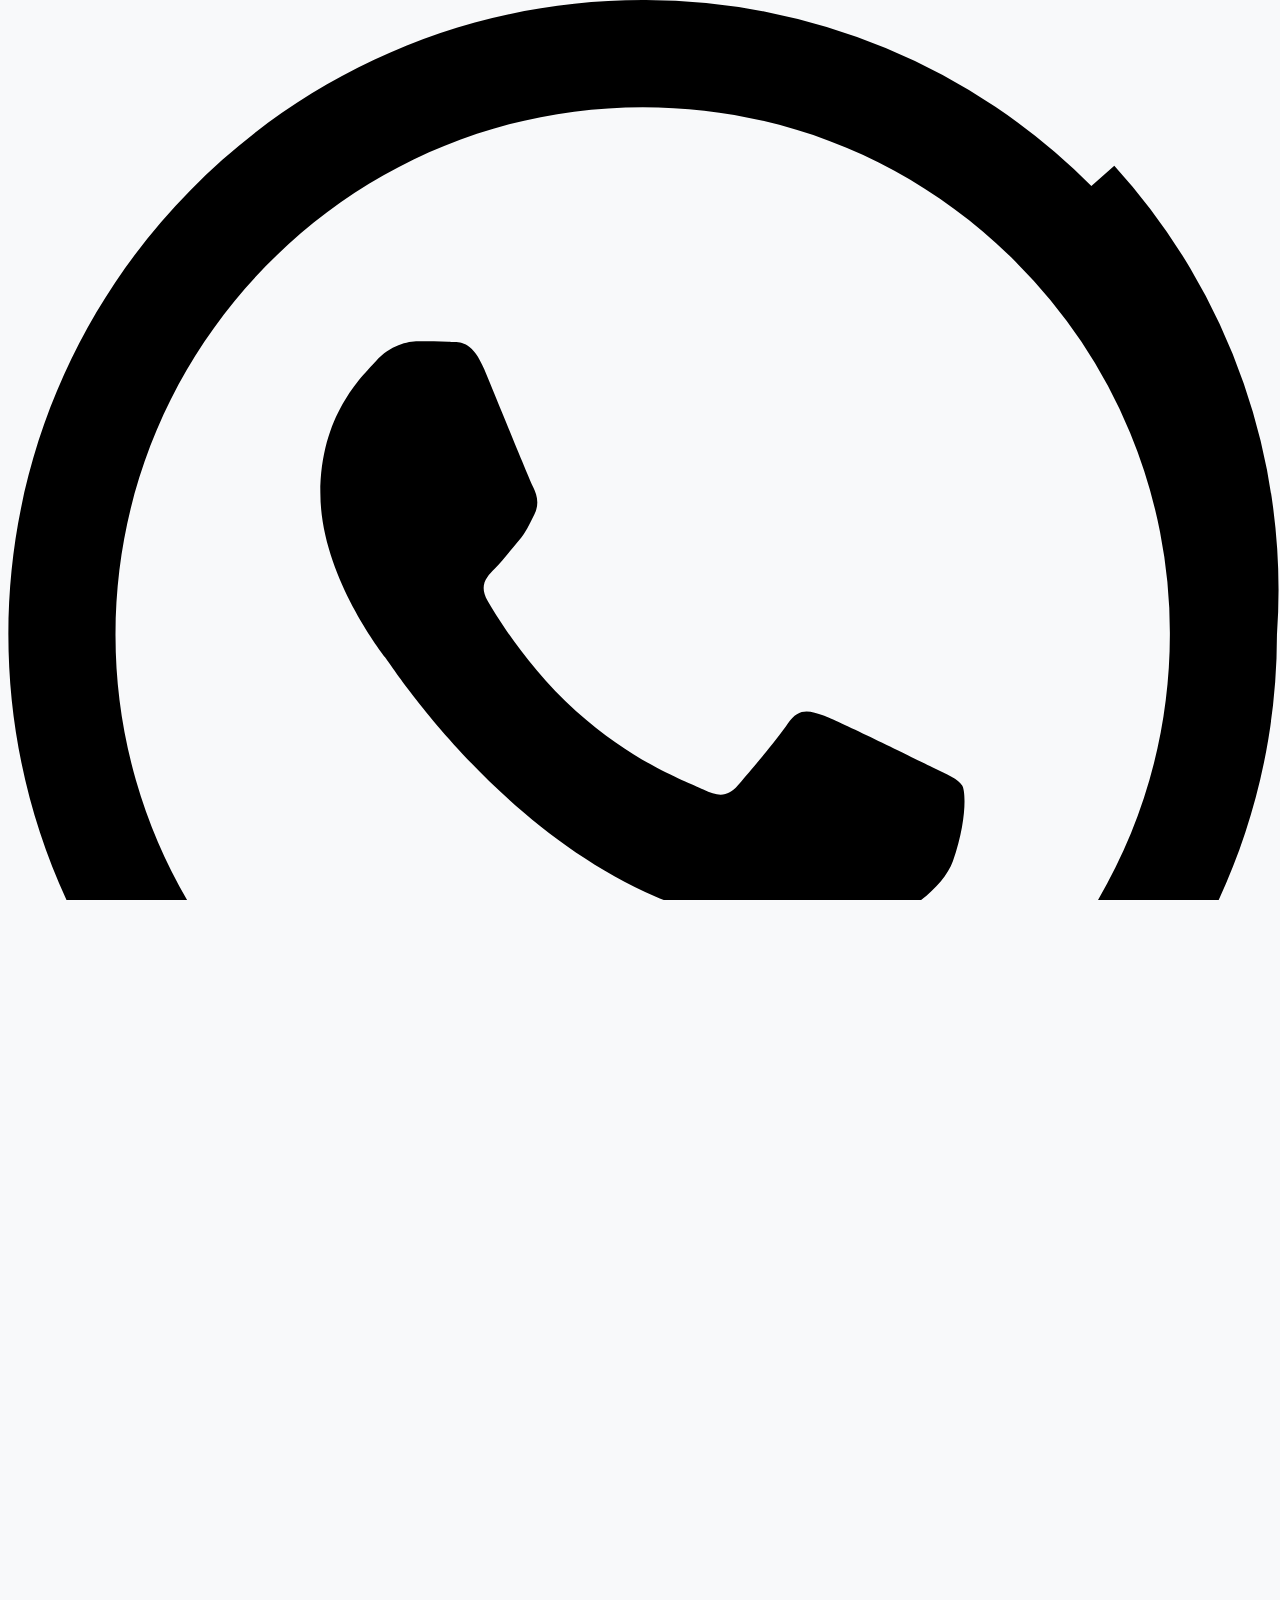
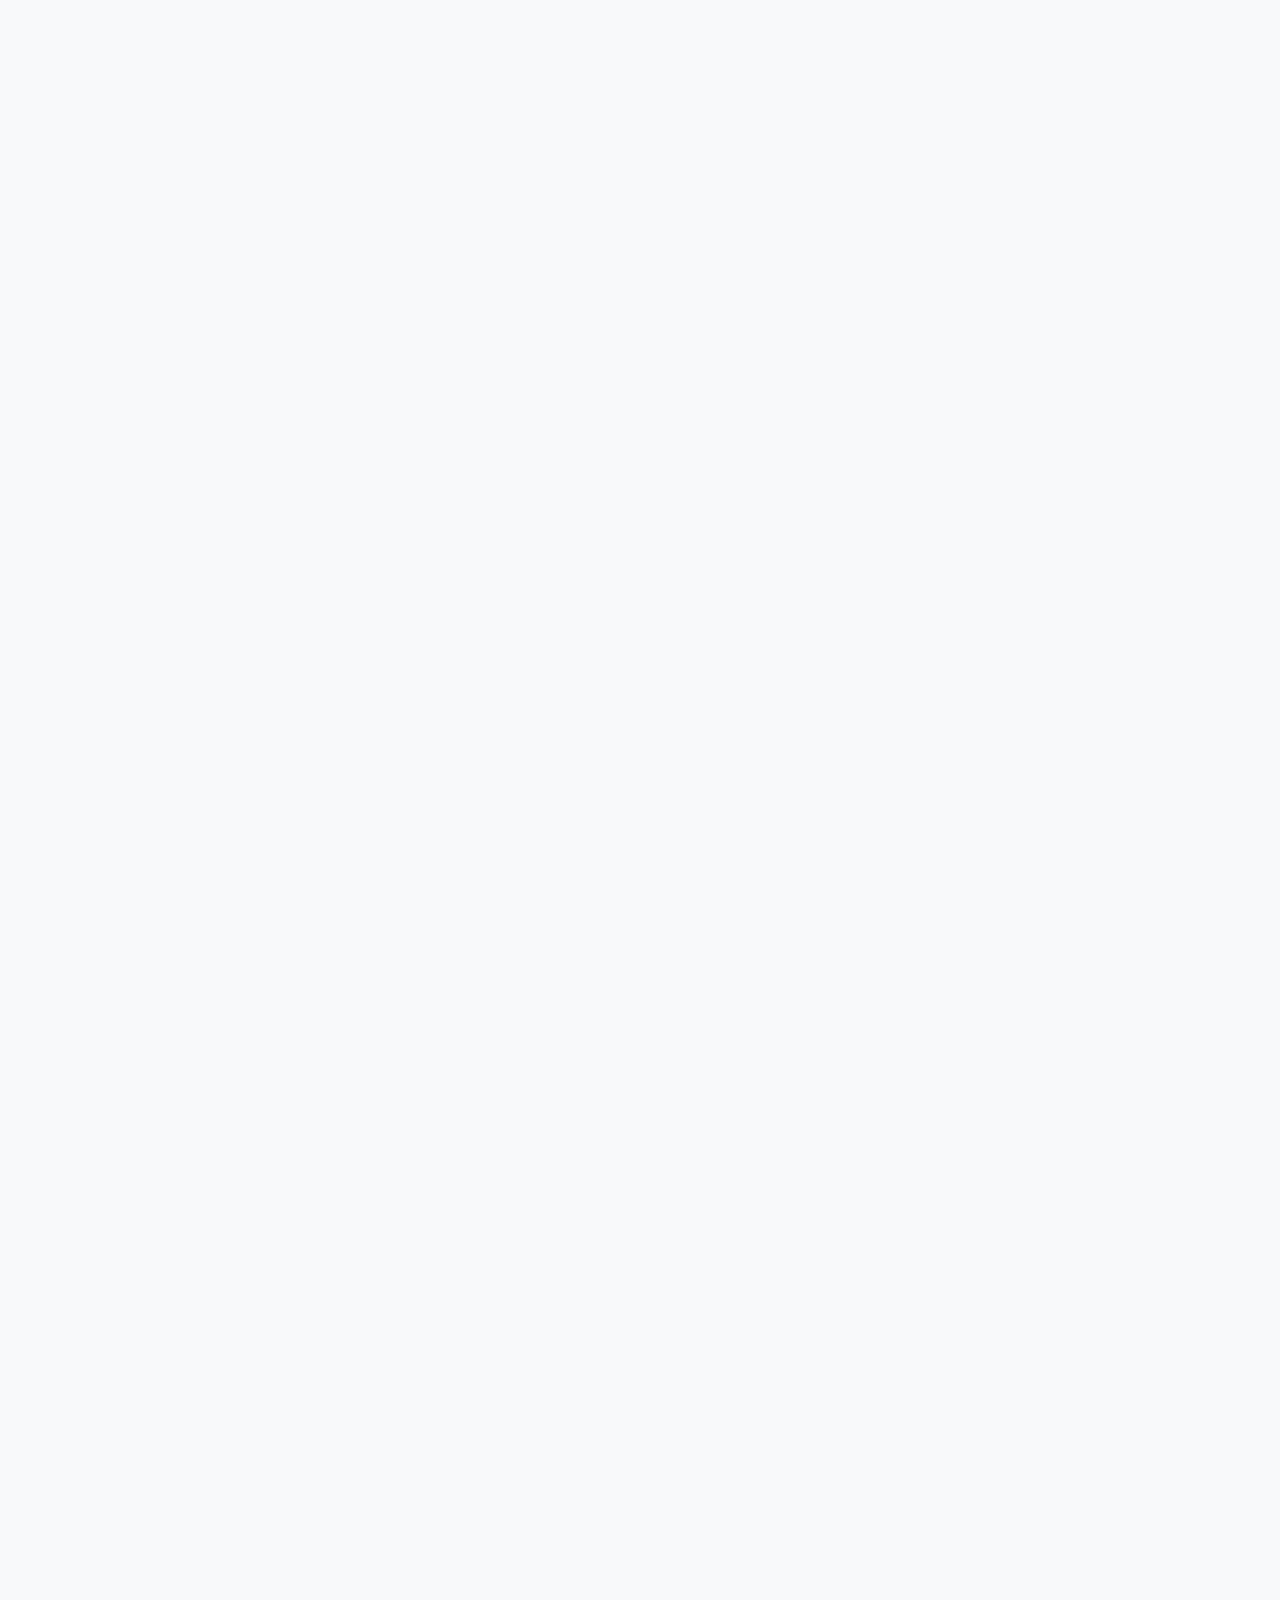
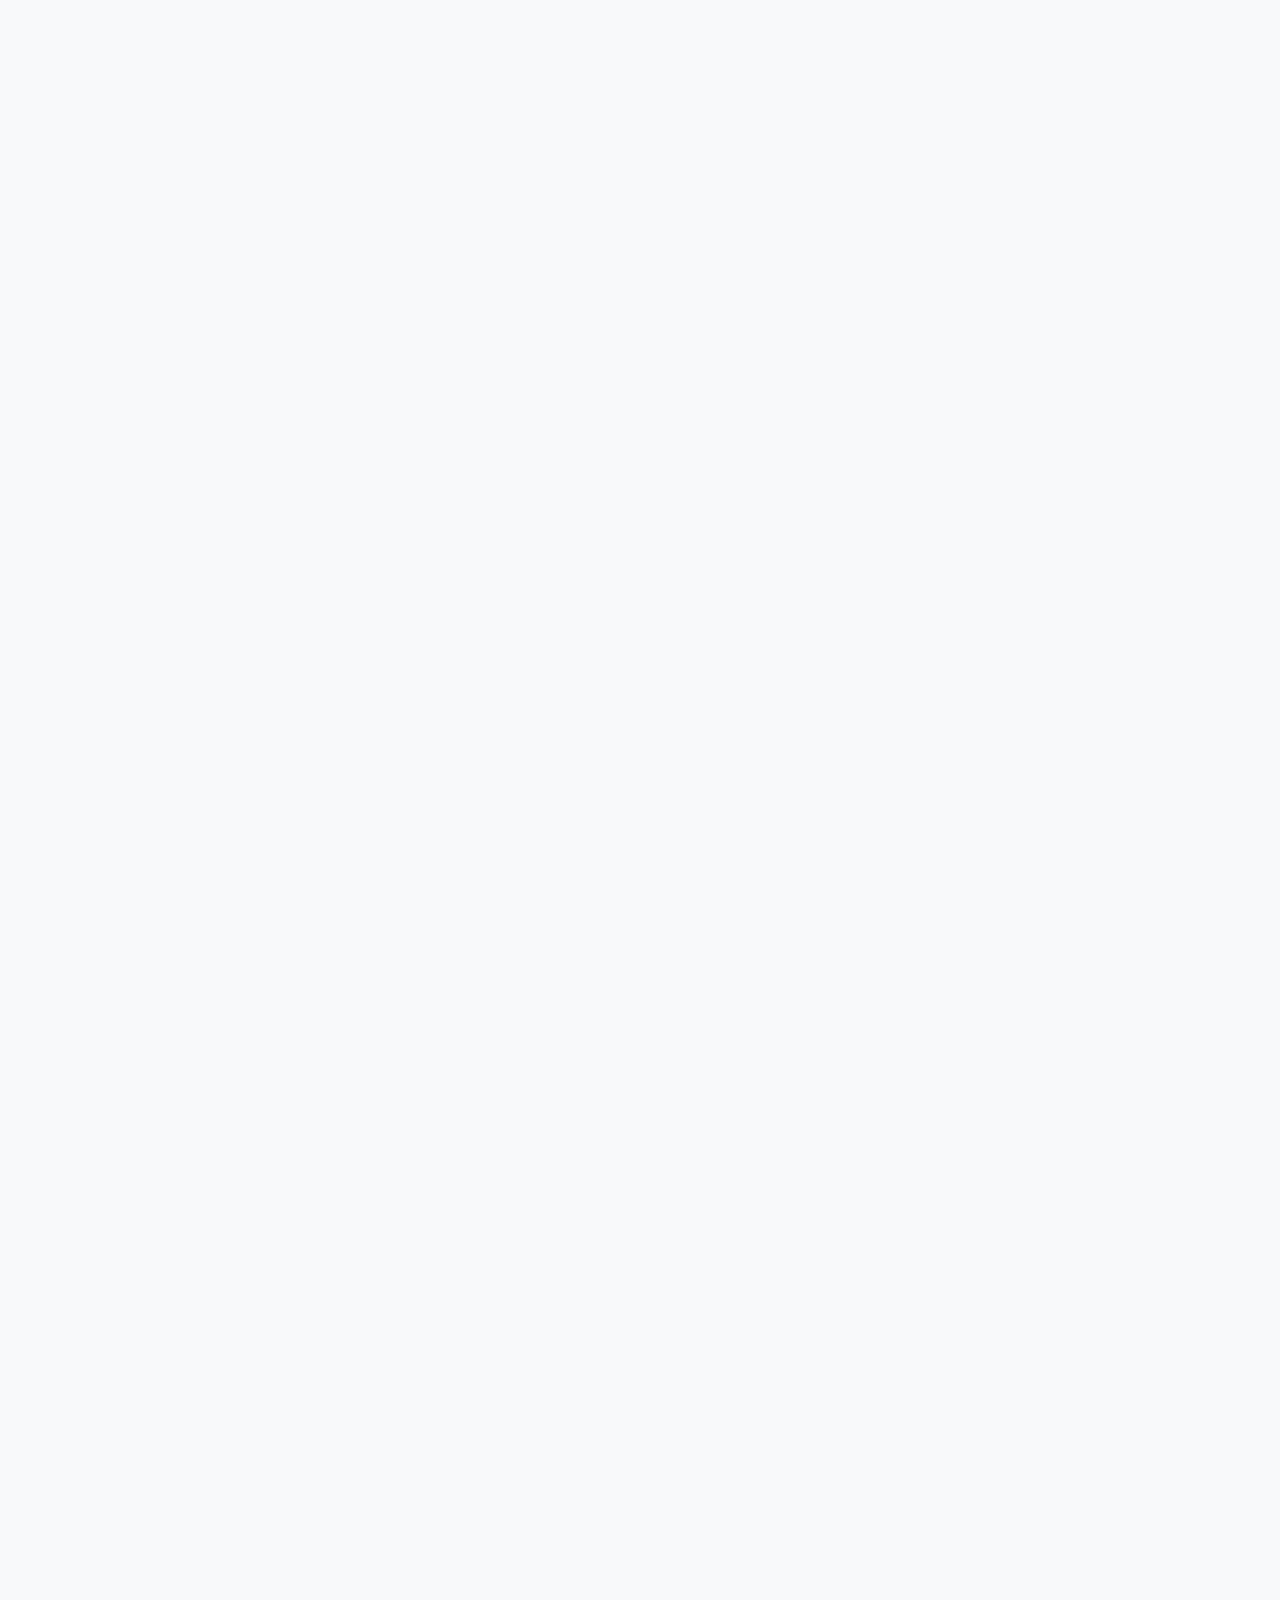
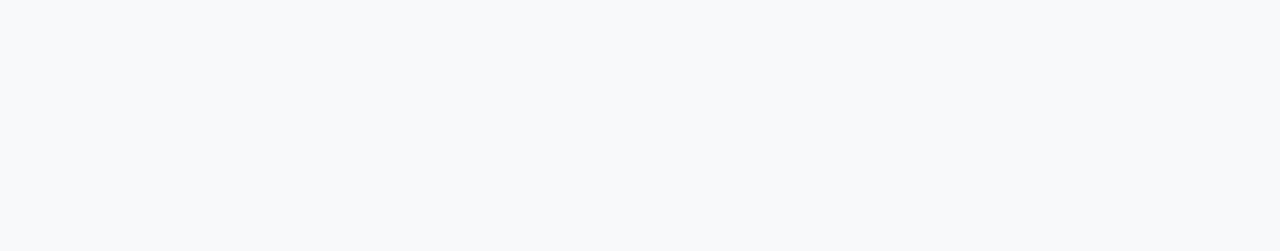
<file: servicios.html>
<!DOCTYPE html>
<html lang="es-mx">
<head>
    <meta charset="UTF-8">
    <meta name="viewport" content="width=device-width, initial-scale=1.0">
    <title>Servicios</title>
    <link rel="stylesheet" href="./styles/style.css">
    <link rel="stylesheet" href="https://cdnjs.cloudflare.com/ajax/libs/font-awesome/6.0.0/css/all.min.css">
    <style>
        /* === Estilos generales (simulados) === */
       
        .header__menu__link:hover {
            background: #34495e;
        }
        
    </style>
    
</head>
<body>
    <div class="floating-buttons">
    
    <!-- WhatsApp -->
    <a href="https://wa.me/573212896829?text=Hola,%20necesito%20información%20sobre%20sus%20servicios%20contables" 
       target="_blank" 
       class="social-float whatsapp-float"
       data-tooltip="Contactar por WhatsApp"
       title="WhatsApp">
        <svg viewBox="0 0 24 24">
            <path d="M17.472 14.382c-.297-.149-1.758-.867-2.03-.967-.273-.099-.471-.148-.67.15-.197.297-.767.966-.94 1.164-.173.199-.347.223-.644.075-.297-.15-1.255-.463-2.39-1.475-.883-.788-1.48-1.761-1.653-2.059-.173-.297-.018-.458.13-.606.134-.133.298-.347.446-.52.149-.174.198-.298.298-.497.099-.198.05-.371-.025-.52-.075-.149-.669-1.612-.916-2.207-.242-.579-.487-.5-.669-.51-.173-.008-.371-.01-.57-.01-.198 0-.52.074-.792.372-.272.297-1.04 1.016-1.04 2.479 0 1.462 1.065 2.875 1.213 3.074.149.198 2.096 3.2 5.077 4.487.709.306 1.262.489 1.694.625.712.227 1.36.195 1.871.118.571-.085 1.758-.719 2.006-1.413.248-.694.248-1.289.173-1.413-.074-.124-.272-.198-.57-.347m-5.421 7.403h-.004a9.87 9.87 0 01-5.031-1.378l-.361-.214-3.741.982.998-3.648-.235-.374a9.86 9.86 0 01-1.51-5.26c.001-5.45 4.436-9.884 9.888-9.884 2.64 0 5.122 1.03 6.988 2.898a9.825 9.825 0 012.893 6.994c-.003 5.45-4.437 9.884-9.885 9.884m8.413-18.297A11.815 11.815 0 0012.05 0C5.495 0 .16 5.335.157 11.892c0 2.096.547 4.142 1.588 5.945L.057 24l6.305-1.654a11.882 11.882 0 005.683 1.448h.005c6.554 0 11.89-5.335 11.893-11.893A11.821 11.821 0 0020.893 3.106"/>
        </svg>
    </a>

    <!-- Instagram -->
    <a href="https://www.instagram.com/servicios_contables._/?hl=es" 
       target="_blank" 
       class="social-float instagram-float"
       data-tooltip="Síguenos en Instagram"
       title="Instagram">
        <svg viewBox="0 0 24 24">
            <path d="M12 2.163c3.204 0 3.584.012 4.85.07 3.252.148 4.771 1.691 4.919 4.919.058 1.265.069 1.645.069 4.849 0 3.205-.012 3.584-.069 4.849-.149 3.225-1.664 4.771-4.919 4.919-1.266.058-1.644.07-4.85.07-3.204 0-3.584-.012-4.849-.07-3.26-.149-4.771-1.699-4.919-4.92-.058-1.265-.07-1.644-.07-4.849 0-3.204.013-3.583.07-4.849.149-3.227 1.664-4.771 4.919-4.919 1.266-.057 1.645-.069 4.849-.069zm0-2.163c-3.259 0-3.667.014-4.947.072-4.358.2-6.78 2.618-6.98 6.98-.059 1.281-.073 1.689-.073 4.948 0 3.259.014 3.668.072 4.948.2 4.358 2.618 6.78 6.98 6.98 1.281.058 1.689.072 4.948.072 3.259 0 3.668-.014 4.948-.072 4.354-.2 6.782-2.618 6.979-6.98.059-1.28.073-1.689.073-4.948 0-3.259-.014-3.667-.072-4.947-.196-4.354-2.617-6.78-6.979-6.98-1.281-.059-1.69-.073-4.949-.073zm0 5.838c-3.403 0-6.162 2.759-6.162 6.162s2.759 6.163 6.162 6.163 6.162-2.759 6.162-6.163c0-3.403-2.759-6.162-6.162-6.162zm0 10.162c-2.209 0-4-1.79-4-4 0-2.209 1.791-4 4-4s4 1.791 4 4c0 2.21-1.791 4-4 4zm6.406-11.845c-.796 0-1.441.645-1.441 1.44s.645 1.44 1.441 1.44c.795 0 1.439-.645 1.439-1.44s-.644-1.44-1.439-1.44z"/>
        </svg>
    </a>

    <!-- GitHub -->
    <a href="https://github.com/ysunst/Incriptador-de-texto-" 
       target="_blank" 
       class="social-float github-float"
       data-tooltip="Ver repositorios en GitHub"
       title="GitHub">
        <svg viewBox="0 0 24 24">
           
            <path d="M12 0c-6.626 0-12 5.373-12 12 0 5.302 3.438 9.8 8.207 11.387.599.111.793-.261.793-.577v-2.234c-3.338.726-4.033-1.416-4.033-1.416-.546-1.387-1.333-1.756-1.333-1.756-1.089-.745.083-.729.083-.729 1.205.084 1.839 1.237 1.839 1.237 1.07 1.834 2.807 1.304 3.492.997.107-.775.418-1.305.762-1.604-2.665-.305-5.467-1.334-5.467-5.931 0-1.311.469-2.381 1.236-3.221-.124-.303-.535-1.524.117-3.176 0 0 1.008-.322 3.301 1.23.957-.266 1.983-.399 3.003-.404 1.02.005 2.047.138 3.006.404 2.291-1.552 3.297-1.23 3.297-1.23.653 1.653.242 2.874.118 3.176.77.84 1.235 1.911 1.235 3.221 0 4.609-2.807 5.624-5.479 5.921.43.372.823 1.102.823 2.222v3.293c0 .319.192.694.801.576 4.765-1.589 8.199-6.086 8.199-11.386 0-6.627-5.373-12-12-12z"/>
       </svg>
   </a>

</div>
    <header class="header">
        <nav class="header__menu">
            <a class="header__menu__link" href="index.html">Home</a>
            <a class="header__menu__link" href="about.html">Sobre nosotros</a>
            <a class="header__menu__link" href="servicios.html">Servicios</a>
            <a class="header__menu__link" href="noticias.html">Noticias</a>
        </nav>
    </header>

    <main class="servicios">
        <h1 class="Presentacion__contenido__titulo">Servicios Profesionales</h1>
        <div class="servicios__grid">
            <div class="servicio">
                <i class="fas fa-file-invoice-dollar"></i>
                <h3>Contabilidad y Finanzas</h3>
                <ul>
                    <li>Elaboración de estados financieros</li>
                    <li>Conciliación de cuentas</li>
                    <li>Contabilidad general</li>
                </ul>
            </div>

            <div class="servicio">
                <i class="fas fa-user-clock"></i>
                <h3>Nómina y Seguridad Social</h3>
                <ul>
                    <li>Liquidación de nómina</li>
                    <li>Gestión de seguridad social</li>
                    <li>Contratación laboral</li>
                </ul>
            </div>

            <div class="servicio">
                <i class="fas fa-boxes"></i>
                <h3>Inventarios y Activos</h3>
                <ul>
                    <li>Auditoría de inventarios</li>
                    <li>Control de bodegas</li>
                    <li>Gestión de activos fijos</li>
                </ul>
            </div>

            <div class="servicio">
                <i class="fas fa-laptop-code"></i>
                <h3>Automatización y Datos</h3>
                <ul>
                    <li>Automatización con Excel</li>
                    <li>Dashboards financieros</li>
                    <li>Análisis de indicadores</li>
                </ul>
            </div>

            <div class="servicio">
                <i class="fas fa-receipt"></i>
                <h3>Tributaria y Facturación</h3>
                <ul>
                    <li>Liquidación de impuestos</li>
                    <li>Normativa fiscal para contratistas</li>
                    <li>Facturación electrónica</li>
                </ul>
            </div>

            <div class="servicio">
                <i class="fas fa-chalkboard-teacher"></i>
                <h3>Formación y Asesoría</h3>
                <ul>
                    <li>Capacitación en normativas laborales</li>
                    <li>Asesoría contable para pymes</li>
                    <li>Consultoría administrativa</li>
                </ul>
            </div>
        </div>
    </main>

    <footer class="footer">
        <p>Desarrollado por Yoiner Suns</p>
    </footer>
</body>
</html>
</file>
<file: styles/style.css>
@import url('https://fonts.googleapis.com/css2?family=Montserrat:ital,wght@0,100..900;1,100..900&display=swap');

:root{
    --color-primario:#17913207;
    --color-secundario:#1e7b97;
    --color-terciario: #65b946;
    --color-hover: #272727;


    --fuente-montserrat: "Montserrat", sans-serif;
    
}




* {
    padding: 0;
    margin: 0;
}


body {
    box-sizing: border-box;
    background-color:var(--color-primario);
    color: var(--color-secundario);   
}
.menu {
    display: flex;
    flex-wrap: wrap;
    justify-content: center;
    align-items: center;
    gap: 1rem;
    padding: 1rem;
}
html, body {
    height: 100%;
    overflow-x: hidden;
    overflow-y: auto;
}
@media screen and (max-width: 768px) {
  .menu {
    flex-direction: column;
    align-items: flex-start;
    width: 100%;
  }
}

.header{
    padding: 2% 0% 0% 15%;


}
.Presentacion__contenido {
    padding: 2rem;
    max-width: 900px;
    margin: 0 auto;
}

.Presentacion__contenido__titulo {
    font-size: 2.8rem;
    color: #1e7b97;
    margin-bottom: 1rem;
    text-align: justify; /* Justificado */
}
.Presentacion__contenido__texto,
.Presentacion__contenido__lista {
    text-align: justify; /* Justifica los textos */
    line-height: 1.6;
    font-size: 1.1rem;
}
.btn-ver-cv {
    display: inline-block;
    margin-top: 2rem;
    padding: 0.8rem 1.5rem;
    background-color: var(--color-secundario);
    color: white;
    text-decoration: none;
    border-radius: 5px;
    transition: background 0.3s ease;
}
.btn-ver-cv:hover {
    background-color: #145f74;

 
}
@media screen and (max-width: 768px) {
  .Presentacion__contenido {
    padding: 1rem;
  }

  .Presentacion__contenido__titulo {
    font-size: 2rem;
  }

  .Presentacion__contenido__texto,
  .Presentacion__contenido__lista {
    font-size: 1rem;
  }

  .btn-ver-cv {
    width: 100%;
    text-align: center;
  }
}

.header__menu{
    display: flex;
    gap: 80px;

}

.header__menu__link{
    font-family: var(--fuente-montserrat);
    font-size: 1.5rem;
    font-weight: 600;
    color: var(--color-terciario);
    text-decoration: none;



}

.Presentacion{
    padding: 5% 15%;
    display: flex;
    align-items: center;
    justify-content: space-between;
    gap: 82px;
}
.Presentacion__contenido{
    width: 50%;
    display: flex;
    flex-direction: column;
    gap: 20px;
    font-size: 5rem;
     text-align: justify;
     

}

.Presentacion__contenido__titulo{
    font-size: 2rem;
    font-family: var(--fuente-krona);
    text-align: justify;
}

.Presentacion {
  display: flex;
  flex-direction: row;
  align-items: center;
  justify-content: space-around;
  flex-wrap: wrap;
  padding: 3.7rem;
  background-color: #ffffff;
  gap: 2rem;
}

.Presentacion__contenido {
    font-size: 2rem;
  max-width: 590px;
  color: #333;
  font-family: 'Montserrat', sans-serif;
  text-align: justify;
}



.Presentacion__contenido__titulo {
  font-size: 2.5rem;
  color: #1e7b97;
  margin-bottom: 1rem;
  text-align: justify; /* ✅ Texto justificado */
  font-family: 'Montserrat', sans-serif;
  line-height: 1.4;
  word-spacing: normal; /* Evita espacios extra */
}
.Presentacion__contenido__subtitulo {
  font-size: 1.8rem;
  margin-top: 2rem;
  margin-bottom: 1rem;
  color: #65b946;
}

.Presentacion__contenido__texto {
  font-size: 1.1rem;
  line-height: 1.6;
  margin-bottom: 1rem;
}

.Presentacion__contenido__lista {
  list-style: none;
  padding-left: 0;
}

.Presentacion__contenido__lista li {
  margin-bottom: 0.5rem;
  font-size: 1.05rem;
  position: relative;
  padding-left: 1.5rem;
}

.Presentacion__contenido__lista li::before {
  content: "✔";
  position: absolute;
  left: 0;
  color: #65b946;
  font-weight: bold;
}

/* Imagen de presentación */
.Presentacion__imagen {
  max-width: 400px;
  width: 100%;
  border-radius: 10px;
  box-shadow: 0 4px 12px rgba(0,0,0,0.1);
}

/* Botón Ver CV */
.btn-ver-cv {
  display: inline-block;
  margin-top: 2rem;
  padding: 0.75rem 1.5rem;
  background-color: #1e7b97;
  color: white;
  text-decoration: none;
  font-weight: bold;
  border-radius: 25px;
  transition: background-color 0.3s ease;
}

.btn-ver-cv:hover {
  background-color: #145f6d;
}

.titulo-destaque{

    color: var(--color-terciario);
}


.servicios {
  padding: 4rem 2rem;
  background-color: #ffffff;
  text-align: center;
}

.servicios h1,
.servicios h2 {
  font-size: 2.5rem;
  margin-bottom: 3rem;
  font-family: var(--fuente-montserrat,sans-serif);
  color: var(--color-secundario);
}

.servicios__grid {
  display: grid;
  grid-template-columns: repeat(auto-fit, minmax(280px, 1fr));
  gap: 2rem;
}

.servicio {
  background: #f8fdfb;
  padding: 2rem;
  border-radius: 1rem;
  box-shadow: 0 6px 15px rgba(0, 0, 0, 0.05);
  transition: transform 0.3s ease, box-shadow 0.3s ease;
}

.servicio:hover {
  transform: translateY(-8px);
  box-shadow: 0 12px 24px rgba(0, 0, 0, 0.1);
}

.servicio i {
  font-size: 3rem;
  color: var(--color-terciario);
  margin-bottom: 1.2rem;
}

.servicio h3 {
  font-size: 1.5rem;
  margin-bottom: 1rem;
  color: var(--color-hover);
  font-family: var(--fuente-montserrat);
}

.servicio ul {
  list-style: none;
  padding: 0;
}

.servicio ul li {
  padding: 0.5rem 0;
  color: #444;
  font-family: var(--fuente-montserrat);
  font-size: 1rem;
}

.Presentacion__enlaces__link img {
    width: 24px;
    height: 24px;
    margin-right: 8px;
    vertical-align: middle;
}

.Presentacion__contenido__texto {
    font-size: 1.5rem;
    font-family: var(--fuente-montserrat);
    text-align: justify;
}

.Presentacion__Enlaces{
    display: flex;
    justify-content: space-between;
    flex-direction: column;
    align-items: center;
    gap: 32px;
}

.Presentacion__enlaces_subtitulo{
    font-family: var(--fuente-krona);
    font-size: 1.5rem;
    font-weight: 400;
}
.Noticias__lista {
  display: flex;
  flex-direction: column;
  gap: 2.5rem;
  padding: 3rem 2rem;
  max-width: 1200px;
  margin: auto;
}

/* Cada noticia individual */
.Noticia {
  display: flex;
  flex-wrap: wrap;
  align-items: center;
  background-color: #ffffff;
  padding: 2rem;
  border-radius: 12px;
  box-shadow: 0 4px 12px rgba(0, 0, 0, 0.1);
  transition: transform 0.2s ease;
}

.Noticia:hover {
  transform: translateY(-5px);
}

/* Contenido de texto */
.Noticia__contenido {
  flex: 1 1 60%;
  padding-right: 2rem;
}

/* Título de la noticia */
.Noticia__titulo {
  font-size: 1.8rem;
  color: #1e7b97;
  font-family: 'Montserrat', sans-serif;
  font-weight: 700;
  text-align: center;
  margin-bottom: 1rem;
}

/* Texto principal */
.Noticia__texto {
  font-size: 1.1rem;
  color: #333;
  line-height: 1.6;
  margin-bottom: 1.2rem;
}

/* Enlace para leer más */
.Noticia__enlace {
  font-size: 1rem;
  color: #65b946;
  font-weight: bold;
  text-decoration: none;
  border-bottom: 2px solid transparent;
  transition: border-bottom 0.2s ease;
}

.Noticia__enlace:hover {
  border-bottom: 2px solid #65b946;
}

/* Imagen */
.Noticia__imagen__contenedor {
  flex: 1 1 35%;
  min-width: 250px;
}

.Noticia__imagen {
  width: 100%;
  border-radius: 10px;
  object-fit: cover;
  box-shadow: 0 2px 8px rgba(0,0,0,0.1);
}


.Presentacion__enlaces__link{
    width: 50%;
    text-align: center;
    border-radius: 8px;
    font-size: 1.5rem;
    font-weight: 600;
    padding: 21.5px 0;
    text-decoration: none;
    color: var(--color-secundario);
    font-family: var(--fuente-montserrat);
    border: 2px solid var(--color-terciario);
    display: flex;
    justify-content: center;
    gap: 10px;
    
    
}
.Presentacion__enlaces__link:hover{
    background-color: var(--color-hover);
}
.Presentacion__imagen {
    width: 50%;
    min-height: 400px;
    max-height: 1000px;
    object-fit: contain; /* Muestra toda la imagen sin recortarla */
    display: block;
    margin: auto; /* Centra si es necesario */
}
.footer{
    background-color: var(--color-terciario);
    padding: 24px;
    color: var(--color-primario);
    text-align: center;
    font-family: var(--fuente-montserrat);
    font-size: 1.5rem;
    font-weight: 400;


}
@media (max-width: 1200px){
    .header{
        padding: 10%;
    }

    .header__menu{
        justify-content: center;
    }
    .Presentacion{
        flex-direction: column-reverse;
        padding: 5%;

    }
    .Presentacion__contenido{
        width: auto;
    }

}
/* Importar la fuente */
@import url('https://fonts.googleapis.com/css2?family=Montserrat:wght@400;700&display=swap');

:root {
  --color-primario: #1e7b97;
  --color-secundario: #179132;
  --fuente-principal: 'Montserrat', sans-serif;
}

/* General */
body {
  margin: 0;
  padding: 0;
  font-family: var(--fuente-principal);
  line-height: 1.6;
  background-color: #f8f9fa;
  color: #333;
}

/* Sección Presentación (Home) */
.Presentacion {
  padding: 2rem 1rem;
  background-color: #fff;
}

.Presentacion__contenido__titulo {
  font-size: 2.4rem;
  color: var(--color-primario);
  margin-bottom: 1rem;
  text-align: justify;
  line-height: 1.4;
  padding: 0 1rem;
}

.Presentacion__contenido__texto {
  font-size: 1.2rem;
  text-align: justify;
  padding: 0 1rem;
}

/* Sección Sobre Mí */
.SobreMi {
  padding: 2rem 1rem;
  background-color: #eaf5f7;
}

.SobreMi__titulo {
  font-size: 2.4rem;
  color: var(--color-primario);
  text-align: justify;
  margin-bottom: 1rem;
  padding: 0 1rem;
}

.SobreMi__texto {
  font-size: 1.2rem;
  text-align: justify;
  padding: 0 1rem;
}

/* Responsivo para celulares */
@media (max-width: 600px) {
  .Presentacion__contenido__titulo {
    font-size: 1.8rem;
  }

  .Presentacion__contenido__texto,
  .SobreMi__texto,
  .SobreMi__titulo {
    font-size: 1rem;
  }
}
</file>
